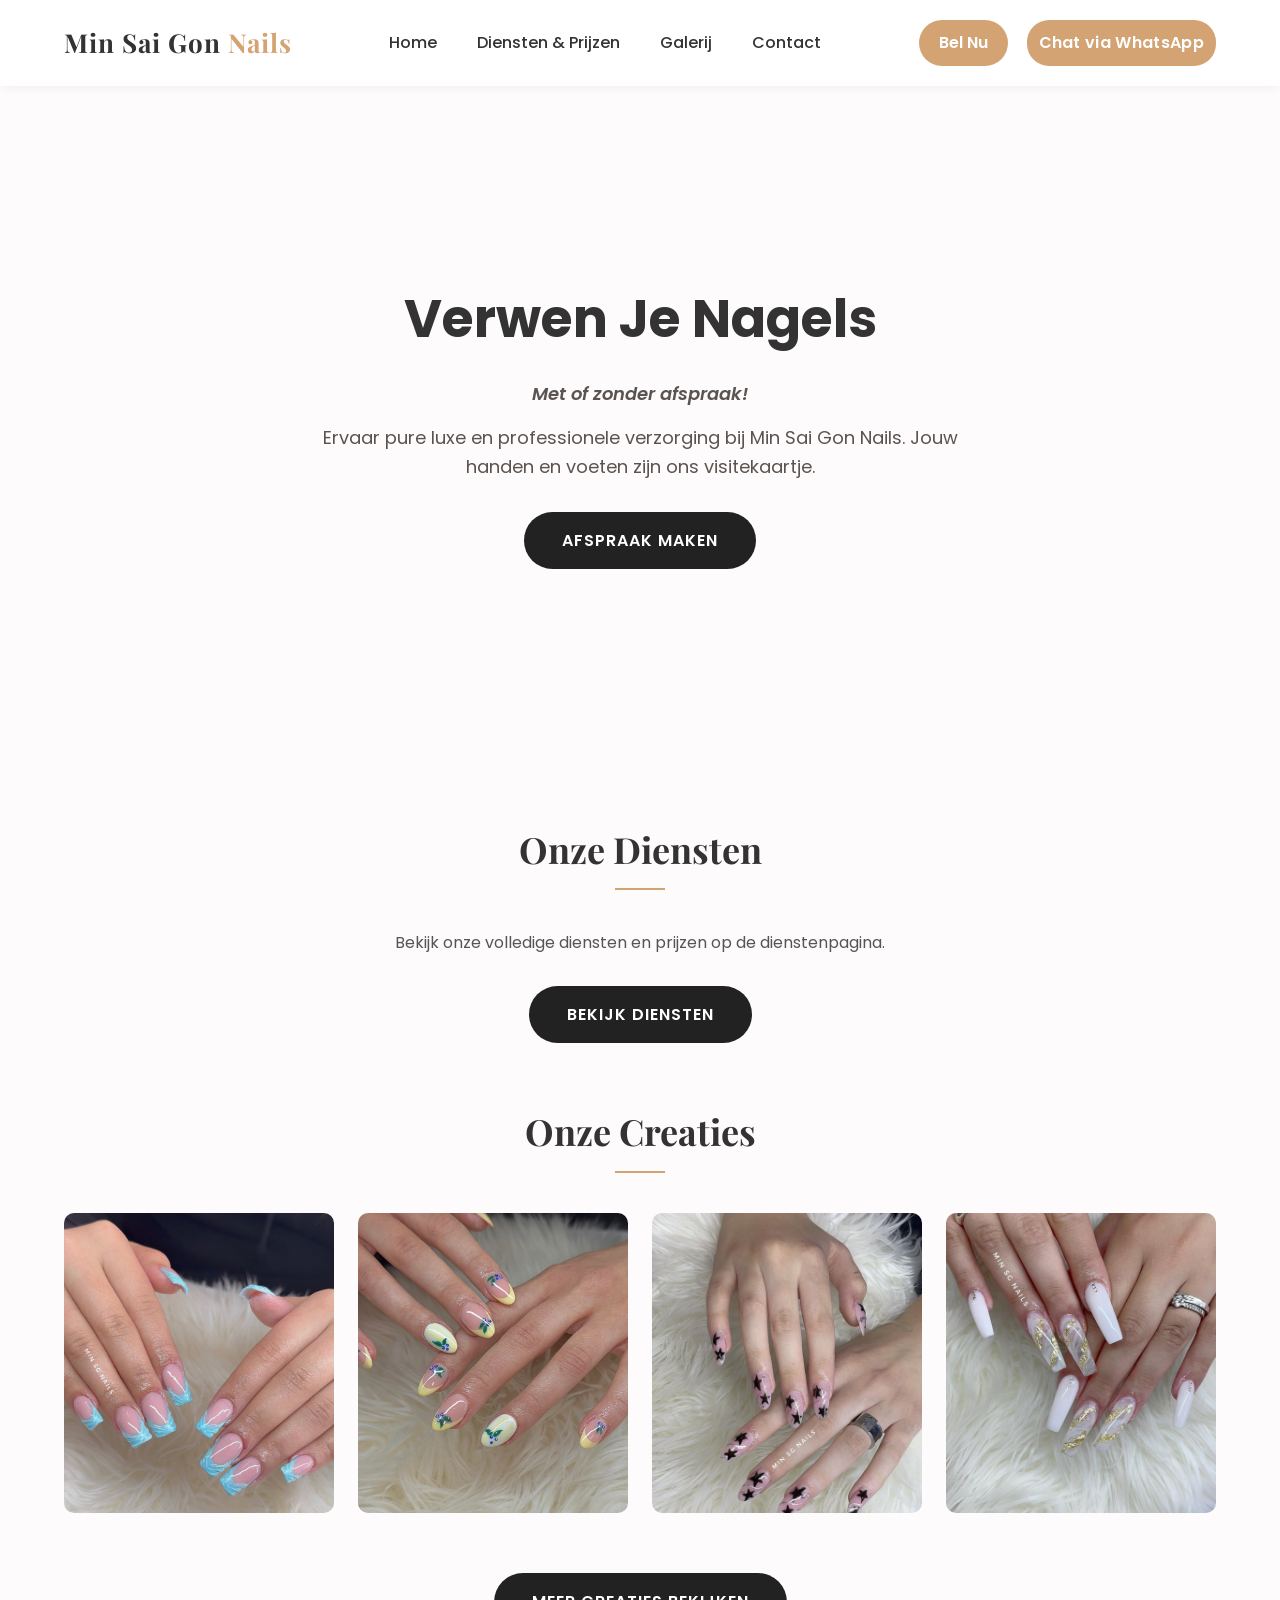
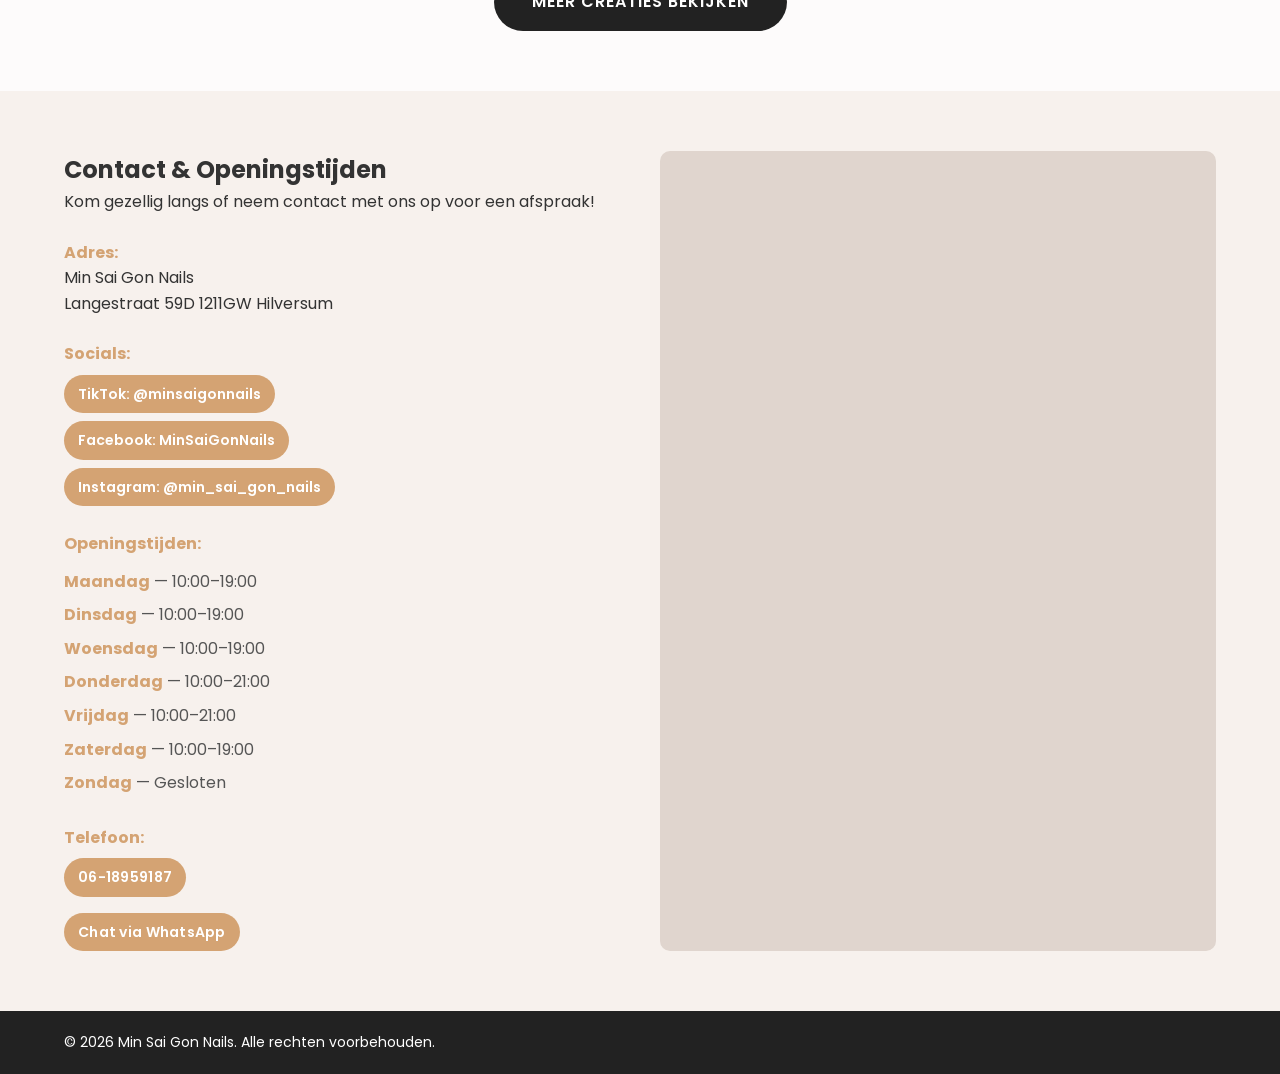
<file: index.html>
<!DOCTYPE html>
<html lang="nl">
<head>
    <meta charset="UTF-8">
    <meta name="viewport" content="width=device-width, initial-scale=1.0">
    <title>Min Sai Gon Nails | Luxe Nagelsalon</title>
    <link rel="stylesheet" href="css/base.css">
    <link rel="stylesheet" href="css/home.css">
    <link href="https://fonts.googleapis.com/css2?family=Playfair+Display:ital,wght@0,400;0,700;1,400&family=Poppins:wght@300;400;600&display=swap" rel="stylesheet">
</head>
<body>

    <header>
        <div class="container navbar">
            <div class="logo">Min Sai Gon <span>Nails</span></div>
            <input type="checkbox" id="nav-toggle" class="nav-toggle">
            <label for="nav-toggle" class="nav-toggle-label"></label>
            <nav>
                <ul>
                    <li><a href="index.html">Home</a></li>
                    <li><a href="diensten.html">Diensten & Prijzen</a></li>
                    <li><a href="galerij.html">Galerij</a></li>
                    <li><a href="contact.html">Contact</a></li>
                </ul>
            </nav>
            <div class="nav-actions">
                <a href="tel:0618959187" class="btn-nav">Bel Nu</a>
                <a class="btn-whatsapp" href="https://wa.me/31618959187?text=Hallo%2C%20ik%20wil%20graag%20een%20afspraak%20maken" target="_blank" rel="noopener">Chat via WhatsApp</a>
            </div>
        </div>
    </header>

    <section id="home" class="hero">
        <div class="hero-content">
            <h1>Verwen Je Nagels</h1>
            <p class="hero-tagline">Met of zonder afspraak!</p>
            <p>Ervaar pure luxe en professionele verzorging bij Min Sai Gon Nails. Jouw handen en voeten zijn ons visitekaartje.</p>
            <a href="contact.html" class="btn-main">Afspraak Maken</a>
        </div>
    </section>

    <section class="services-overview">
        <div class="container">
            <h2 class="section-title">Onze Diensten</h2>
            <p style="text-align:center; max-width:800px; margin:0 auto 30px;">Bekijk onze volledige diensten en prijzen op de dienstenpagina.</p>
            <div style="text-align:center;"><a class="btn-main" href="diensten.html">Bekijk Diensten</a></div>
        </div>
    </section>

    <section id="galerij" class="gallery-overview">
        <div class="container">
            <h2 class="section-title">Onze Creaties</h2>
            <div class="gallery-grid">
                <div class="gallery-item"><img src="Photos/Nail1.jpg" alt="Min Sai Gon Nails Werk 1"></div>
                <div class="gallery-item"><img src="Photos/Nail2.jpg" alt="Min Sai Gon Nails Werk 2"></div>
                <div class="gallery-item"><img src="Photos/Nail3.jpg" alt="Min Sai Gon Nails Werk 3"></div>
                <div class="gallery-item"><img src="Photos/Nail4.jpg" alt="Min Sai Gon Nails Werk 4"></div>
            </div>
            <div style="text-align:center; margin-top:20px;"><a class="btn-main" href="galerij.html">Meer Creaties Bekijken</a></div>
        </div>
    </section>

    <section class="contact-overview contact">
        <div class="container contact-grid">
            <div class="contact-info">
                <h2>Contact & Openingstijden</h2>
                <p>Kom gezellig langs of neem contact met ons op voor een afspraak!</p>
                
                <div class="info-block">
                    <strong>Adres:</strong>
                    <p>Min Sai Gon Nails<br>Langestraat 59D 1211GW Hilversum</p>
                </div>
                <div class="info-block">
                    <strong>Socials:</strong>
                    <p><a href="https://www.tiktok.com/@minsaigonnails" target="_blank" rel="noopener">TikTok: @minsaigonnails</a></p>
                    <p><a href="https://www.facebook.com/profile.php?id=100076253371990" target="_blank" rel="noopener">Facebook: MinSaiGonNails</a></p>
                    <p><a href="https://www.instagram.com/min_sai_gon_nails/" target="_blank" rel="noopener">Instagram: @min_sai_gon_nails</a></p>
                </div>
                <div class="info-block">
                    <strong>Openingstijden:</strong>
                    <ul class="opening-hours">
                        <li><strong>Maandag</strong> — 10:00–19:00</li>
                        <li><strong>Dinsdag</strong> — 10:00–19:00</li>
                        <li><strong>Woensdag</strong> — 10:00–19:00</li>
                        <li><strong>Donderdag</strong> — 10:00–21:00</li>
                        <li><strong>Vrijdag</strong> — 10:00–21:00</li>
                        <li><strong>Zaterdag</strong> — 10:00–19:00</li>
                        <li><strong>Zondag</strong> — Gesloten</li>
                    </ul>
                </div>

                <div class="info-block">
                    <strong>Telefoon:</strong>
                    <p><a href="tel:0618959187" class="btn-phone">06-18959187</a></p>
                    <p style="margin-top:8px;"><a class="btn-whatsapp" href="https://wa.me/31618959187?text=Hallo%2C%20ik%20wil%20graag%20een%20afspraak%20maken" target="_blank" rel="noopener">Chat via WhatsApp</a></p>
                </div>
            </div>
            
            <div class="contact-map">
                <div class="map-placeholder">
                    <iframe 
                        src="https://www.google.com/maps/embed?pb=!1m18!1m12!1m3!1d2444.167719517229!2d5.1746346!3d52.2221706!2m3!1f0!2f0!3f0!3m2!1i1024!2i768!4f13.1!3m3!1m2!1s0x47c66b6760a1e95b%3A0xe0350ad8be2d5200!2sMin%20sai%20gon%20nails!5e0!3m2!1snl!2snl!4v1781090174913!5m2!1snl!2snl"
                        width="100%" 
                        height="450" 
                        style="border:0;" 
                        allowfullscreen="" 
                        loading="lazy" 
                        referrerpolicy="no-referrer-when-downgrade">
                    </iframe>
                </div>                
            </div>
        </div>
    </section>

    <footer>
        <div class="container footer-grid" style="display:flex;justify-content:space-between;align-items:center;gap:12px;flex-wrap:wrap;">
            <p style="margin:0">&copy; 2026 Min Sai Gon Nails. Alle rechten voorbehouden.</p>
           
        </div>
    </footer>

</body>
</html>
</file>
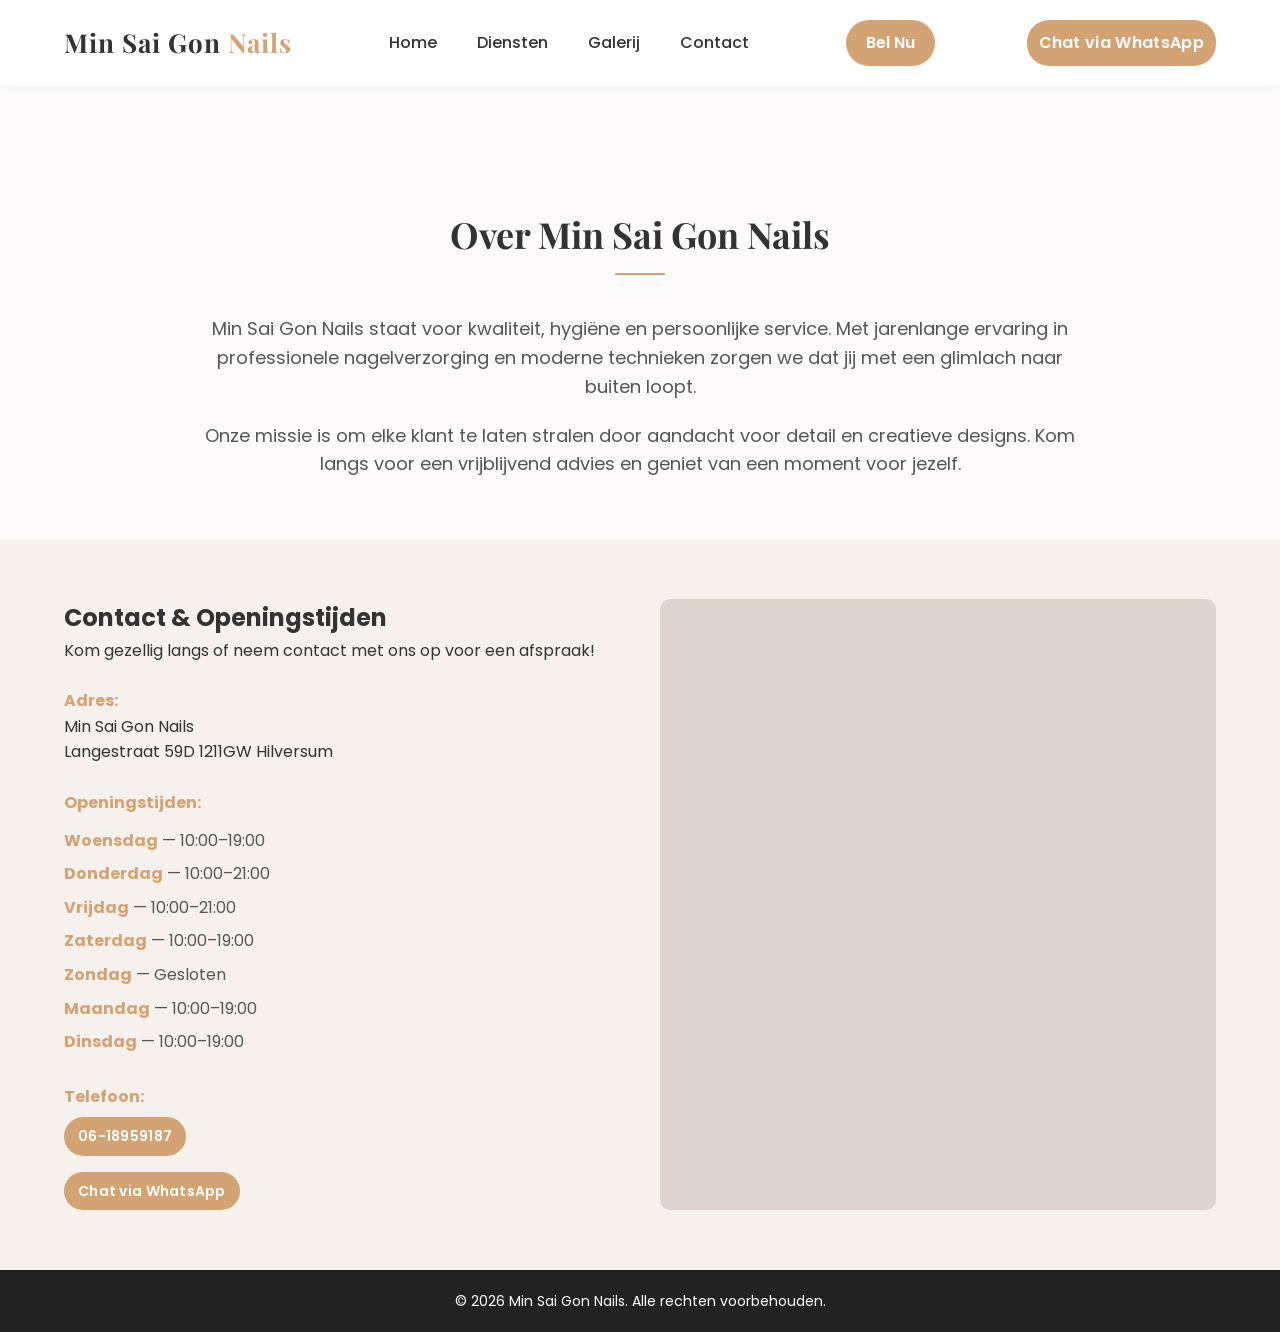
<file: about.html>
<!DOCTYPE html>
<html lang="nl">
<head>
    <meta charset="UTF-8">
    <meta name="viewport" content="width=device-width, initial-scale=1.0">
    <title>Over - Min Sai Gon Nails</title>
    <link rel="stylesheet" href="css/base.css">
    <link rel="stylesheet" href="css/about.css">
    <link href="https://fonts.googleapis.com/css2?family=Playfair+Display:ital,wght@0,400;0,700;1,400&family=Poppins:wght@300;400;600&display=swap" rel="stylesheet">
</head>
<body>

    <header>
        <div class="container navbar">
            <div class="logo">Min Sai Gon <span>Nails</span></div>
            <nav>
                <ul>
                    <li><a href="index.html">Home</a></li>
                    <li><a href="services.html">Diensten</a></li>
                    <li><a href="gallery.html">Galerij</a></li>
                    <li><a href="contact.html">Contact</a></li>
                </ul>
            </nav>
            <a href="tel:0618959187" class="btn-nav">Bel Nu</a>
            <a class="btn-whatsapp" href="https://wa.me/31618959187?text=Hallo%2C%20ik%20wil%20graag%20een%20afspraak%20maken" target="_blank" rel="noopener">Chat via WhatsApp</a>
        </div>
    </header>

    <main>
        <section class="container" style="padding:60px 0;">
            <h2 class="section-title">Over Min Sai Gon Nails</h2>
            <div style="max-width:900px; margin:0 auto; text-align:center; color:#555;">
                <p>Min Sai Gon Nails staat voor kwaliteit, hygiëne en persoonlijke service. Met jarenlange ervaring in professionele nagelverzorging en moderne technieken zorgen we dat jij met een glimlach naar buiten loopt.</p>
                <p style="margin-top:20px">Onze missie is om elke klant te laten stralen door aandacht voor detail en creatieve designs. Kom langs voor een vrijblijvend advies en geniet van een moment voor jezelf.</p>
            </div>
        </section>
    </main>

    <section class="contact">
        <div class="container contact-grid">
            <div class="contact-info">
                <h2>Contact & Openingstijden</h2>
                <p>Kom gezellig langs of neem contact met ons op voor een afspraak!</p>
                <div class="info-block">
                    <strong>Adres:</strong>
                    <p>Min Sai Gon Nails<br>Langestraat 59D 1211GW Hilversum</p>
                </div>
                <div class="info-block">
                    <strong>Openingstijden:</strong>
                    <ul class="opening-hours">
                        <li><strong>Woensdag</strong> — 10:00–19:00</li>
                        <li><strong>Donderdag</strong> — 10:00–21:00</li>
                        <li><strong>Vrijdag</strong> — 10:00–21:00</li>
                        <li><strong>Zaterdag</strong> — 10:00–19:00</li>
                        <li><strong>Zondag</strong> — Gesloten</li>
                        <li><strong>Maandag</strong> — 10:00–19:00</li>
                        <li><strong>Dinsdag</strong> — 10:00–19:00</li>
                    </ul>
                </div>
                <div class="info-block">
                    <strong>Telefoon:</strong>
                    <p><a href="tel:0618959187" class="btn-phone">06-18959187</a></p>
                    <p style="margin-top:8px;"><a class="btn-whatsapp" href="https://wa.me/31618959187?text=Hallo%2C%20ik%20wil%20graag%20een%20afspraak%20maken" target="_blank" rel="noopener">Chat via WhatsApp</a></p>
                </div>
            </div>
            <div class="contact-map">
                <div class="map-placeholder">
                    <iframe 
                        src="https://www.google.com/maps/embed?pb=!1m18!1m12!1m3!1d2444.167719517229!2d5.1746346!3d52.2221706!2m3!1f0!2f0!3f0!3m2!1i1024!2i768!4f13.1!3m3!1m2!1s0x47c66b6760a1e95b%3A0xe0350ad8be2d5200!2sMin%20sai%20gon%20nails!5e0!3m2!1snl!2snl!4v1781090174913!5m2!1snl!2snl"
                        width="100%" 
                        height="450" 
                        style="border:0;" 
                        allowfullscreen="" 
                        loading="lazy" 
                        referrerpolicy="no-referrer-when-downgrade">
                    </iframe>
                </div>
            </div>
        </div>
    </section>

    <footer>
        <p>&copy; 2026 Min Sai Gon Nails. Alle rechten voorbehouden.</p>
    </footer>

</body>
</html>
</file>
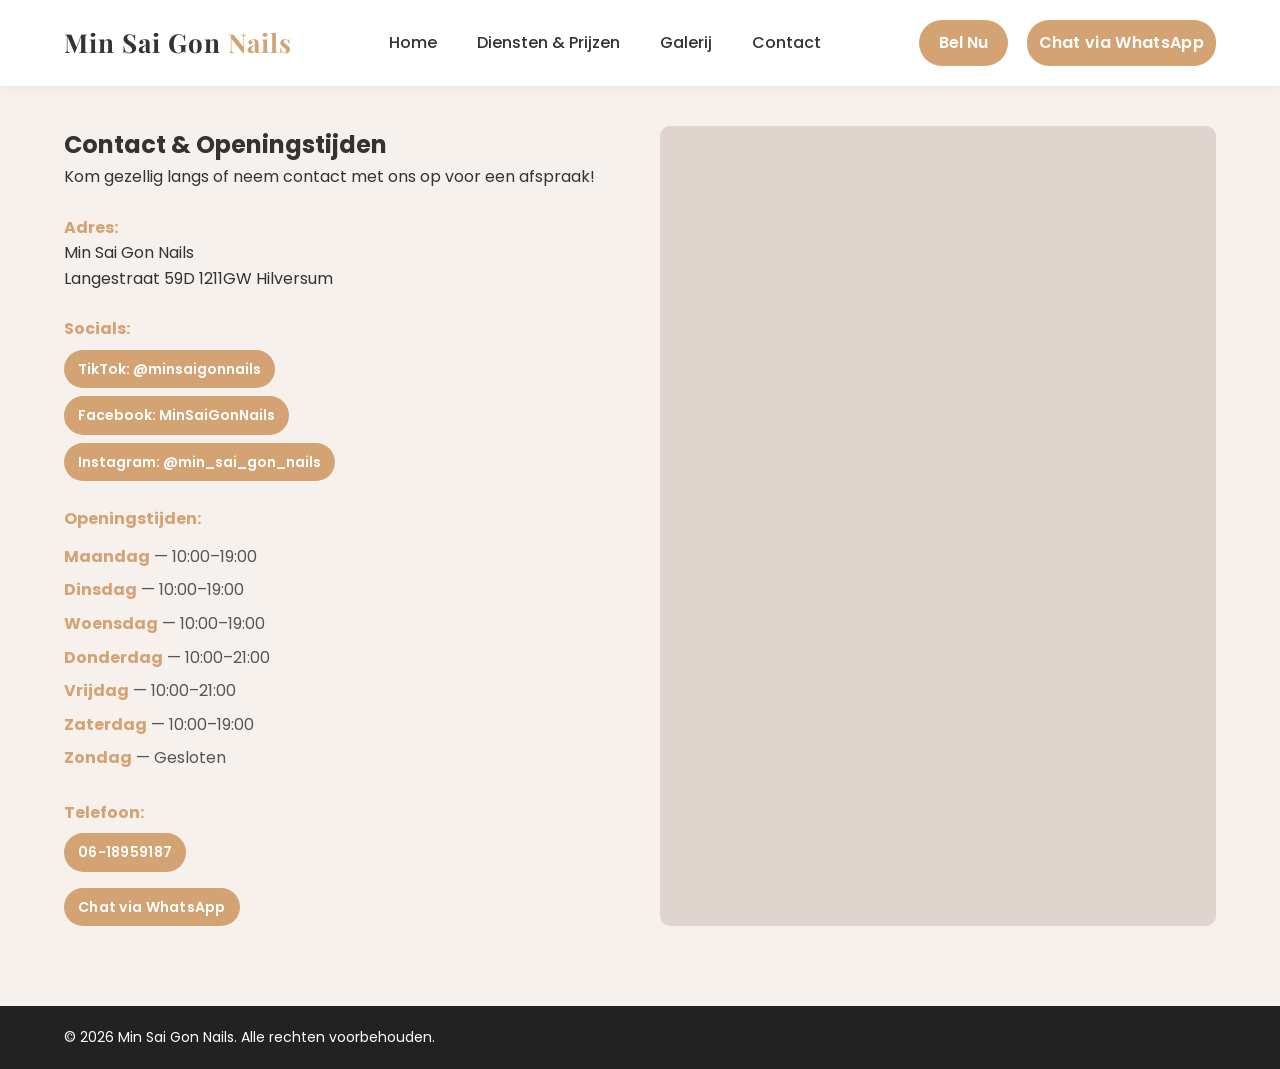
<file: contact.html>
<!DOCTYPE html>
<html lang="nl">

<head>
    <meta charset="UTF-8">
    <meta name="viewport" content="width=device-width, initial-scale=1.0">
    <title>Contact - Min Sai Gon Nails</title>
    <link rel="stylesheet" href="css/base.css">
    <link rel="stylesheet" href="css/contact.css">
    <link
        href="https://fonts.googleapis.com/css2?family=Playfair+Display:ital,wght@0,400;0,700;1,400&family=Poppins:wght@300;400;600&display=swap"
        rel="stylesheet">
</head>

<body>

    <header>
        <div class="container navbar">
            <div class="logo">Min Sai Gon <span>Nails</span></div>
            <input type="checkbox" id="nav-toggle" class="nav-toggle">
            <label for="nav-toggle" class="nav-toggle-label"></label>
            <nav>
                <ul>
                    <li><a href="index.html">Home</a></li>
                    <li><a href="diensten.html">Diensten & Prijzen</a></li>
                    <li><a href="galerij.html">Galerij</a></li>
                    <li><a href="contact.html">Contact</a></li>
                </ul>
            </nav>
            <div class="nav-actions">
                <a href="tel:0618959187" class="btn-nav">Bel Nu</a>
                <a class="btn-whatsapp"
                    href="https://wa.me/31618959187?text=Hallo%2C%20ik%20wil%20graag%20een%20afspraak%20maken"
                    target="_blank" rel="noopener">Chat via WhatsApp</a>
            </div>
        </div>
    </header>

    <main>
        <section class="contact">
            <div class="container contact-grid">
                <div class="contact-info">
                    <h2>Contact & Openingstijden</h2>
                    <p>Kom gezellig langs of neem contact met ons op voor een afspraak!</p>
                    <div class="info-block">
                        <strong>Adres:</strong>
                        <p>Min Sai Gon Nails<br>Langestraat 59D 1211GW Hilversum</p>
                    </div>
                    <div class="info-block">
                        <strong>Socials:</strong>
                        <p><a href="https://www.tiktok.com/@minsaigonnails" target="_blank" rel="noopener">TikTok:
                                @minsaigonnails</a></p>
                        <p><a href="https://www.facebook.com/profile.php?id=100076253371990" target="_blank"
                                rel="noopener">Facebook: MinSaiGonNails</a></p>
                        <p><a href="https://www.instagram.com/min_sai_gon_nails/" target="_blank"
                                rel="noopener">Instagram: @min_sai_gon_nails</a></p>
                    </div>
                    <div class="info-block">
                        <strong>Openingstijden:</strong>
                        <ul class="opening-hours">
                            <li><strong>Maandag</strong> — 10:00–19:00</li>
                            <li><strong>Dinsdag</strong> — 10:00–19:00</li>
                            <li><strong>Woensdag</strong> — 10:00–19:00</li>
                            <li><strong>Donderdag</strong> — 10:00–21:00</li>
                            <li><strong>Vrijdag</strong> — 10:00–21:00</li>
                            <li><strong>Zaterdag</strong> — 10:00–19:00</li>
                            <li><strong>Zondag</strong> — Gesloten</li>
                        </ul>
                    </div>
                    <div class="info-block">
                        <strong>Telefoon:</strong>
                        <p><a href="tel:0618959187" class="btn-phone">06-18959187</a></p>
                        <p style="margin-top:8px;"><a class="btn-whatsapp"
                                href="https://wa.me/31618959187?text=Hallo%2C%20ik%20wil%20graag%20een%20afspraak%20maken"
                                target="_blank" rel="noopener">Chat via WhatsApp</a></p>
                    </div>
                </div>
                <div class="contact-map">
                    <div class="map-placeholder">
                        <iframe
                            src="https://www.google.com/maps/embed?pb=!1m18!1m12!1m3!1d2444.167719517229!2d5.1746346!3d52.2221706!2m3!1f0!2f0!3f0!3m2!1i1024!2i768!4f13.1!3m3!1m2!1s0x47c66b6760a1e95b%3A0xe0350ad8be2d5200!2sMin%20sai%20gon%20nails!5e0!3m2!1snl!2snl!4v1781090174913!5m2!1snl!2snl"
                            width="100%" height="450" style="border:0;" allowfullscreen="" loading="lazy"
                            referrerpolicy="no-referrer-when-downgrade">
                        </iframe>
                    </div>
                </div>
            </div>
        </section>
    </main>

    <footer>
        <div class="container footer-grid"
            style="display:flex;justify-content:space-between;align-items:center;gap:12px;flex-wrap:wrap;">
            <p style="margin:0">&copy; 2026 Min Sai Gon Nails. Alle rechten voorbehouden.</p>

        </div>
    </footer>

</body>

</html>
</file>
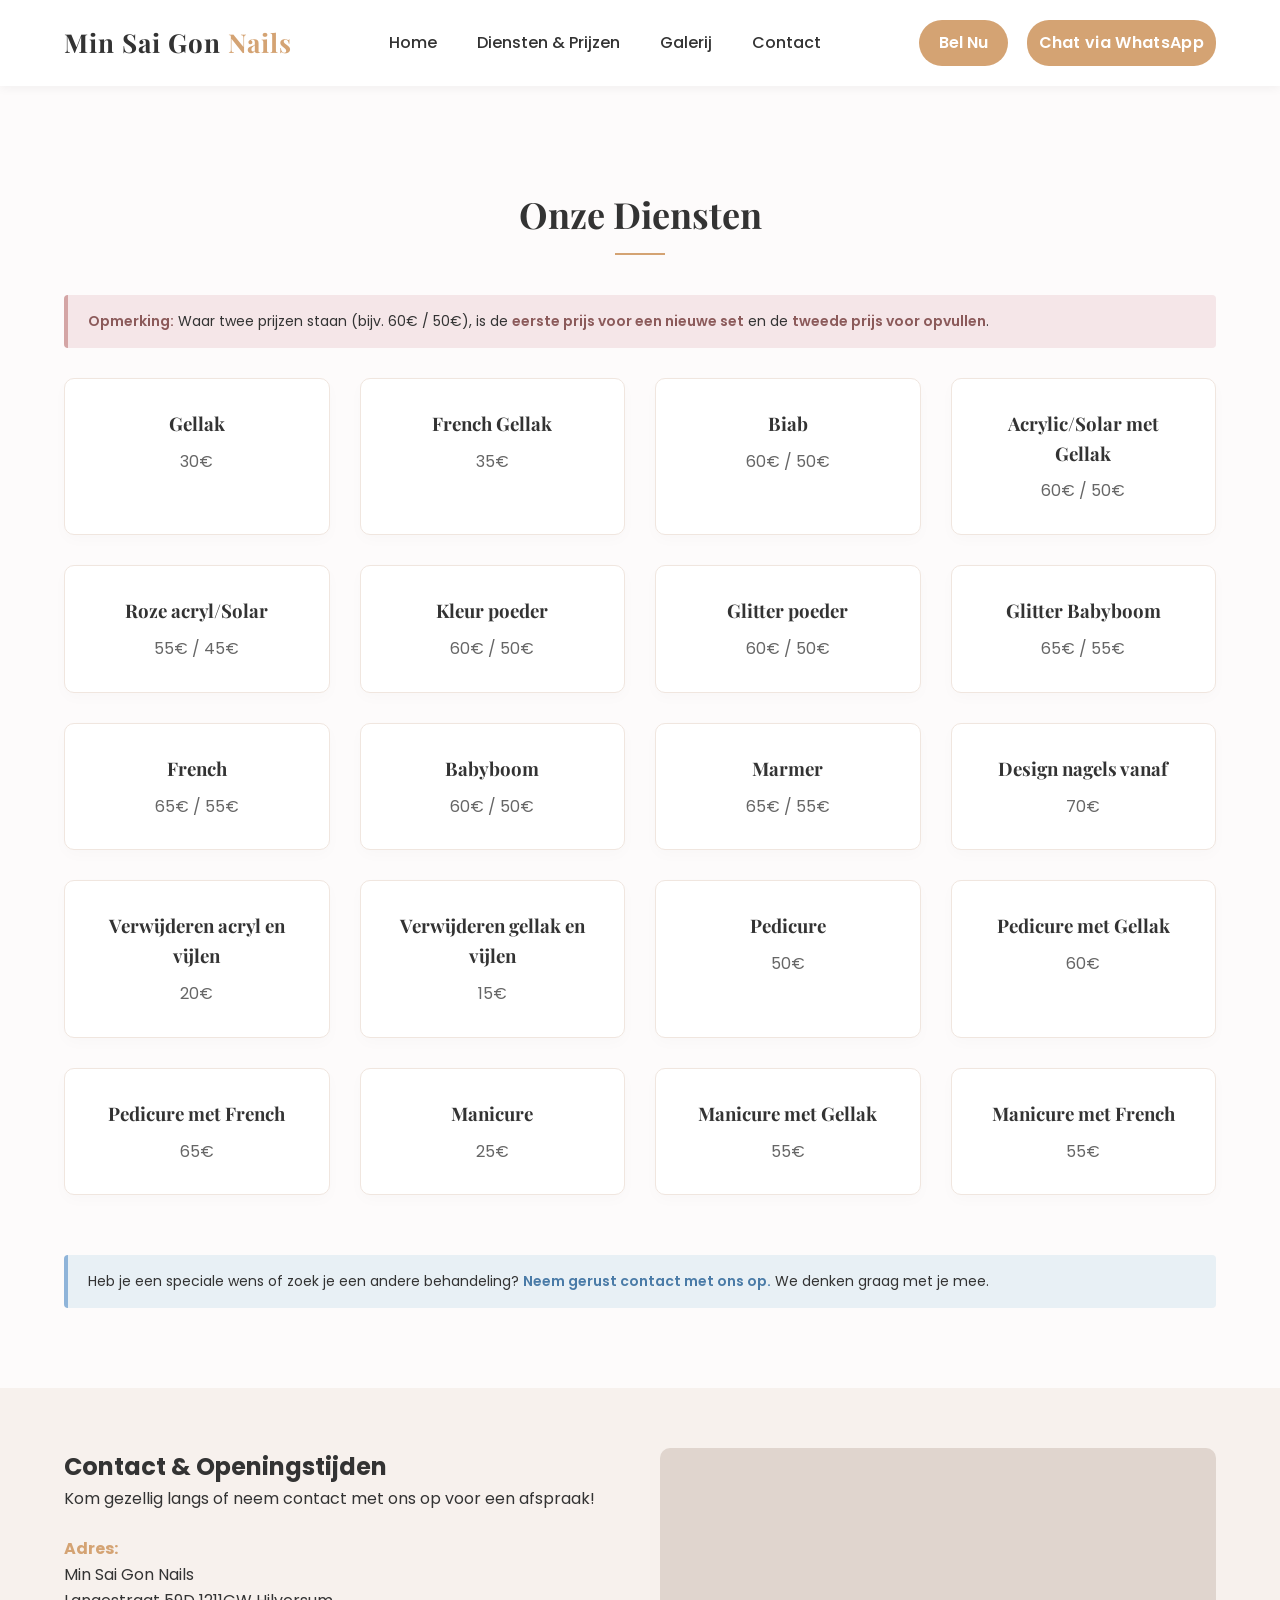
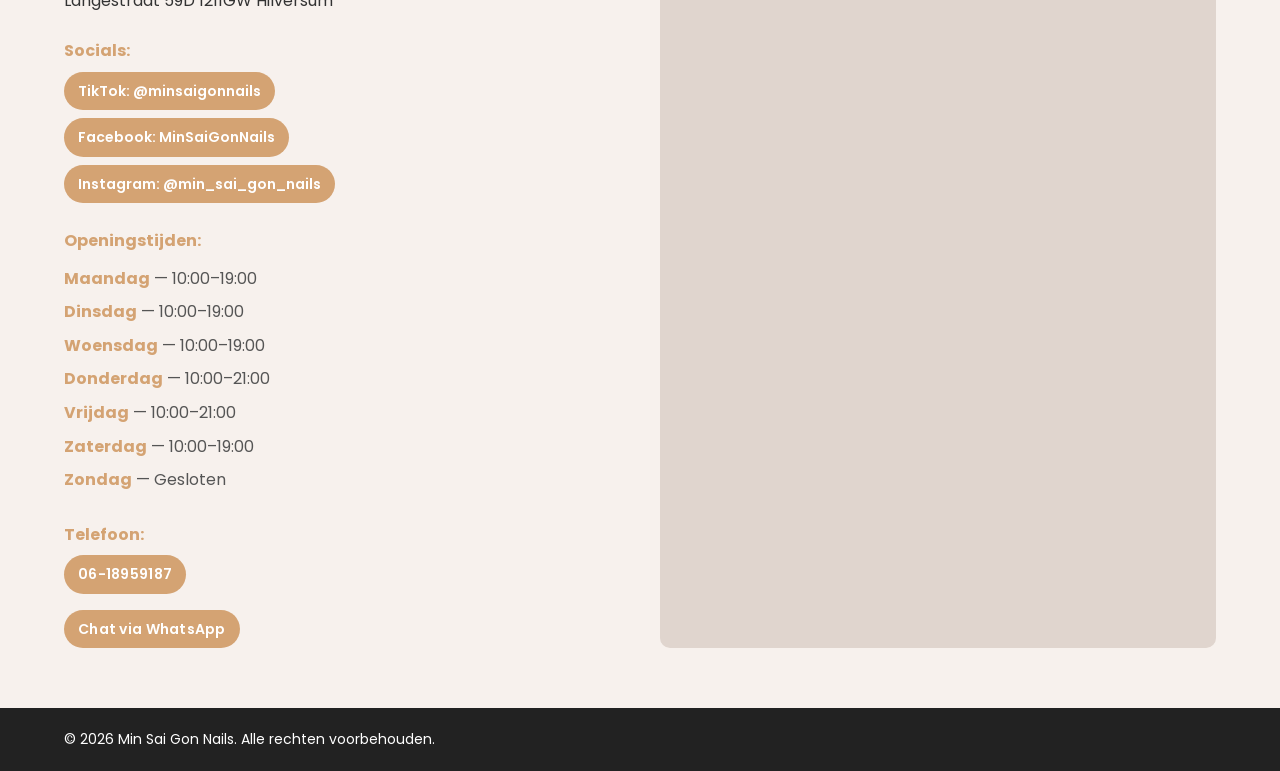
<file: diensten.html>
<!DOCTYPE html>
<html lang="nl">

<head>
    <meta charset="UTF-8">
    <meta name="viewport" content="width=device-width, initial-scale=1.0">
    <title>Diensten - Min Sai Gon Nails</title>
    <link rel="stylesheet" href="css/base.css">
    <link rel="stylesheet" href="css/diensten.css">
    <link
        href="https://fonts.googleapis.com/css2?family=Playfair+Display:ital,wght@0,400;0,700;1,400&family=Poppins:wght@300;400;600&display=swap"
        rel="stylesheet">
</head>

<body>

    <header>
        <div class="container navbar">
            <div class="logo">Min Sai Gon <span>Nails</span></div>
            <input type="checkbox" id="nav-toggle" class="nav-toggle">
            <label for="nav-toggle" class="nav-toggle-label"></label>
            <nav>
                <ul>
                    <li><a href="index.html">Home</a></li>
                    <li><a href="diensten.html">Diensten & Prijzen</a></li>
                    <li><a href="galerij.html">Galerij</a></li>

                    <li><a href="contact.html">Contact</a></li>
                </ul>
            </nav>
            <div class="nav-actions">
                <a href="tel:0618959187" class="btn-nav">Bel Nu</a>
                <a class="btn-whatsapp"
                    href="https://wa.me/31618959187?text=Hallo%2C%20ik%20wil%20graag%20een%20afspraak%20maken"
                    target="_blank" rel="noopener">Chat via WhatsApp</a>
            </div>
        </div>
    </header>

    <main>
        <section class="services">
            <div class="container">
                <h2 class="section-title">Onze Diensten</h2>
                <div class="price-info">
                    <p><strong>Opmerking:</strong> Waar twee prijzen staan (bijv. 60€ / 50€), is de <strong>eerste prijs voor een nieuwe set</strong> en de <strong>tweede prijs voor opvullen</strong>.</p>
                </div>
                <div class="services-grid">
                    <div class="service-card">
                        <h3>Gellak</h3>
                        <p class="service-price">30€</p>
                    </div>
                    <div class="service-card">
                        <h3>French Gellak</h3>
                        <p class="service-price">35€</p>
                    </div>
                    <div class="service-card">
                        <h3>Biab</h3>
                        <p class="service-price">60€ / 50€</p>
                    </div>
                    <div class="service-card">
                        <h3>Acrylic/Solar met Gellak</h3>
                        <p class="service-price">60€ / 50€</p>
                    </div>
                    <div class="service-card">
                        <h3>Roze acryl/Solar</h3>
                        <p class="service-price">55€ / 45€</p>
                    </div>
                    <div class="service-card">
                        <h3>Kleur poeder</h3>
                        <p class="service-price">60€ / 50€</p>
                    </div>
                    <div class="service-card">
                        <h3>Glitter poeder</h3>
                        <p class="service-price">60€ / 50€</p>
                    </div>
                    <div class="service-card">
                        <h3>Glitter Babyboom</h3>
                        <p class="service-price">65€ / 55€</p>
                    </div>
                    <div class="service-card">
                        <h3>French</h3>
                        <p class="service-price">65€ / 55€</p>
                    </div>
                    <div class="service-card">
                        <h3>Babyboom</h3>
                        <p class="service-price">60€ / 50€</p>
                    </div>
                    <div class="service-card">
                        <h3>Marmer</h3>
                        <p class="service-price">65€ / 55€</p>
                    </div>
                    <div class="service-card">
                        <h3>Design nagels vanaf</h3>
                        <p class="service-price">70€</p>
                    </div>
                    <div class="service-card">
                        <h3>Verwijderen acryl en vijlen</h3>
                        <p class="service-price">20€</p>
                    </div>
                    <div class="service-card">
                        <h3>Verwijderen gellak en vijlen</h3>
                        <p class="service-price">15€</p>
                    </div>
                    <div class="service-card">
                        <h3>Pedicure</h3>
                        <p class="service-price">50€</p>
                    </div>
                    <div class="service-card">
                        <h3>Pedicure met Gellak</h3>
                        <p class="service-price">60€</p>
                    </div>
                    <div class="service-card">
                        <h3>Pedicure met French</h3>
                        <p class="service-price">65€</p>
                    </div>
                    <div class="service-card">
                        <h3>Manicure</h3>
                        <p class="service-price">25€</p>
                    </div>
                    <div class="service-card">
                        <h3>Manicure met Gellak</h3>
                        <p class="service-price">55€</p>
                    </div>
                    <div class="service-card">
                        <h3>Manicure met French</h3>
                        <p class="service-price">55€</p>
                    </div>
                </div>
                <div class="other-services-info">
                    <p>Heb je een speciale wens of zoek je een andere behandeling? <a href="contact.html"><strong>Neem gerust contact met ons op.</strong></a> We denken graag met je mee.</p>
                </div>
            </div>
        </section>
    </main>

    <section class="contact">
        <div class="container contact-grid">
            <div class="contact-info">
                <h2>Contact & Openingstijden</h2>
                <p>Kom gezellig langs of neem contact met ons op voor een afspraak!</p>
                <div class="info-block">
                    <strong>Adres:</strong>
                    <p>Min Sai Gon Nails<br>Langestraat 59D 1211GW Hilversum</p>
                </div>
                <div class="info-block">
                    <strong>Socials:</strong>
                    <p><a href="https://www.tiktok.com/@minsaigonnails" target="_blank" rel="noopener">TikTok:
                            @minsaigonnails</a></p>
                    <p><a href="https://www.facebook.com/profile.php?id=100076253371990" target="_blank"
                            rel="noopener">Facebook: MinSaiGonNails</a></p>
                    <p><a href="https://www.instagram.com/min_sai_gon_nails/" target="_blank" rel="noopener">Instagram:
                            @min_sai_gon_nails</a></p>
                </div>
                <div class="info-block">
                    <strong>Openingstijden:</strong>
                    <ul class="opening-hours">
                        <li><strong>Maandag</strong> — 10:00–19:00</li>
                        <li><strong>Dinsdag</strong> — 10:00–19:00</li>
                        <li><strong>Woensdag</strong> — 10:00–19:00</li>
                        <li><strong>Donderdag</strong> — 10:00–21:00</li>
                        <li><strong>Vrijdag</strong> — 10:00–21:00</li>
                        <li><strong>Zaterdag</strong> — 10:00–19:00</li>
                        <li><strong>Zondag</strong> — Gesloten</li>
                    </ul>
                </div>
                <div class="info-block">
                    <strong>Telefoon:</strong>
                    <p><a href="tel:0618959187" class="btn-phone">06-18959187</a></p>
                    <p style="margin-top:8px;"><a class="btn-whatsapp"
                            href="https://wa.me/31618959187?text=Hallo%2C%20ik%20wil%20graag%20een%20afspraak%20maken"
                            target="_blank" rel="noopener">Chat via WhatsApp</a></p>
                </div>
            </div>
            <div class="contact-map">
                <div class="map-placeholder">
                    <iframe
                        src="https://www.google.com/maps/embed?pb=!1m18!1m12!1m3!1d2444.167719517229!2d5.1746346!3d52.2221706!2m3!1f0!2f0!3f0!3m2!1i1024!2i768!4f13.1!3m3!1m2!1s0x47c66b6760a1e95b%3A0xe0350ad8be2d5200!2sMin%20sai%20gon%20nails!5e0!3m2!1snl!2snl!4v1781090174913!5m2!1snl!2snl"
                        width="100%" height="450" style="border:0;" allowfullscreen="" loading="lazy"
                        referrerpolicy="no-referrer-when-downgrade">
                    </iframe>
                </div>
            </div>
        </div>
    </section>

    <footer>
        <div class="container footer-grid"
            style="display:flex;justify-content:space-between;align-items:center;gap:12px;flex-wrap:wrap;">
            <p style="margin:0">&copy; 2026 Min Sai Gon Nails. Alle rechten voorbehouden.</p>

        </div>
    </footer>

</body>

</html>
</file>
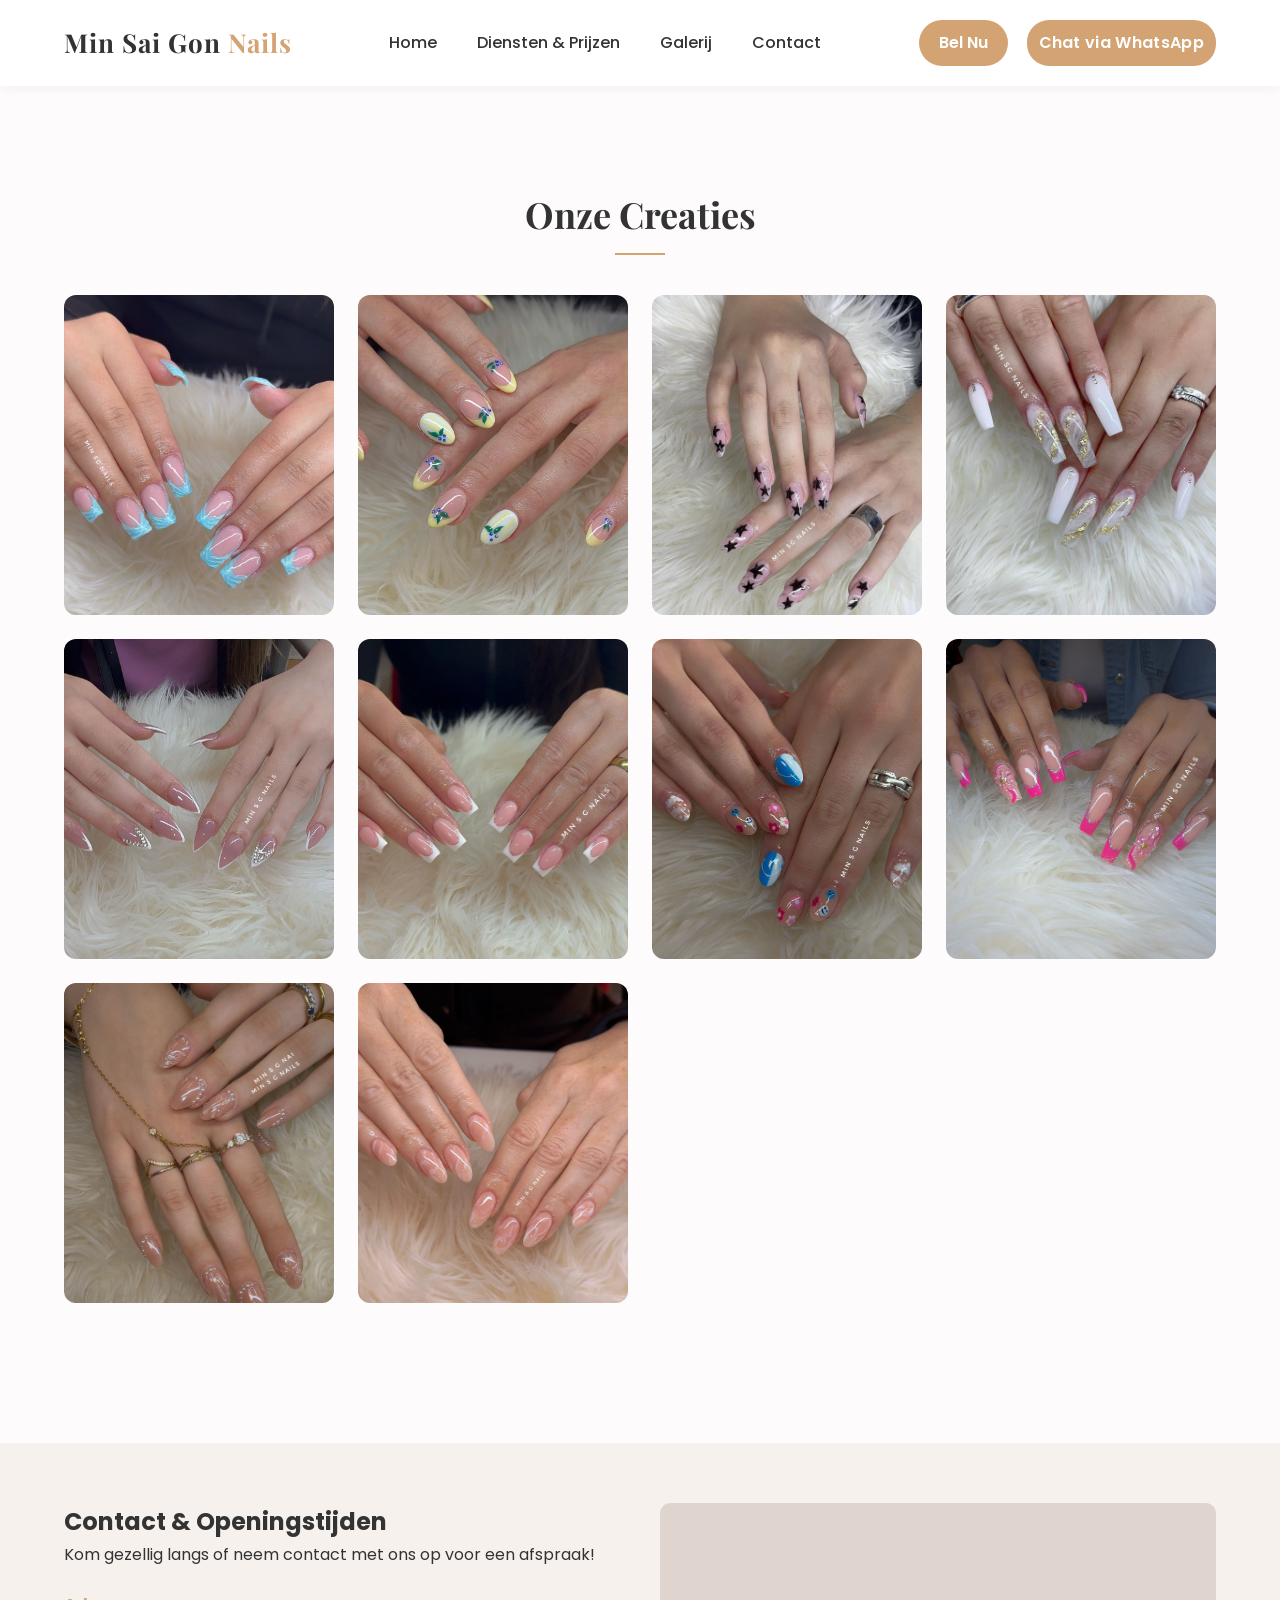
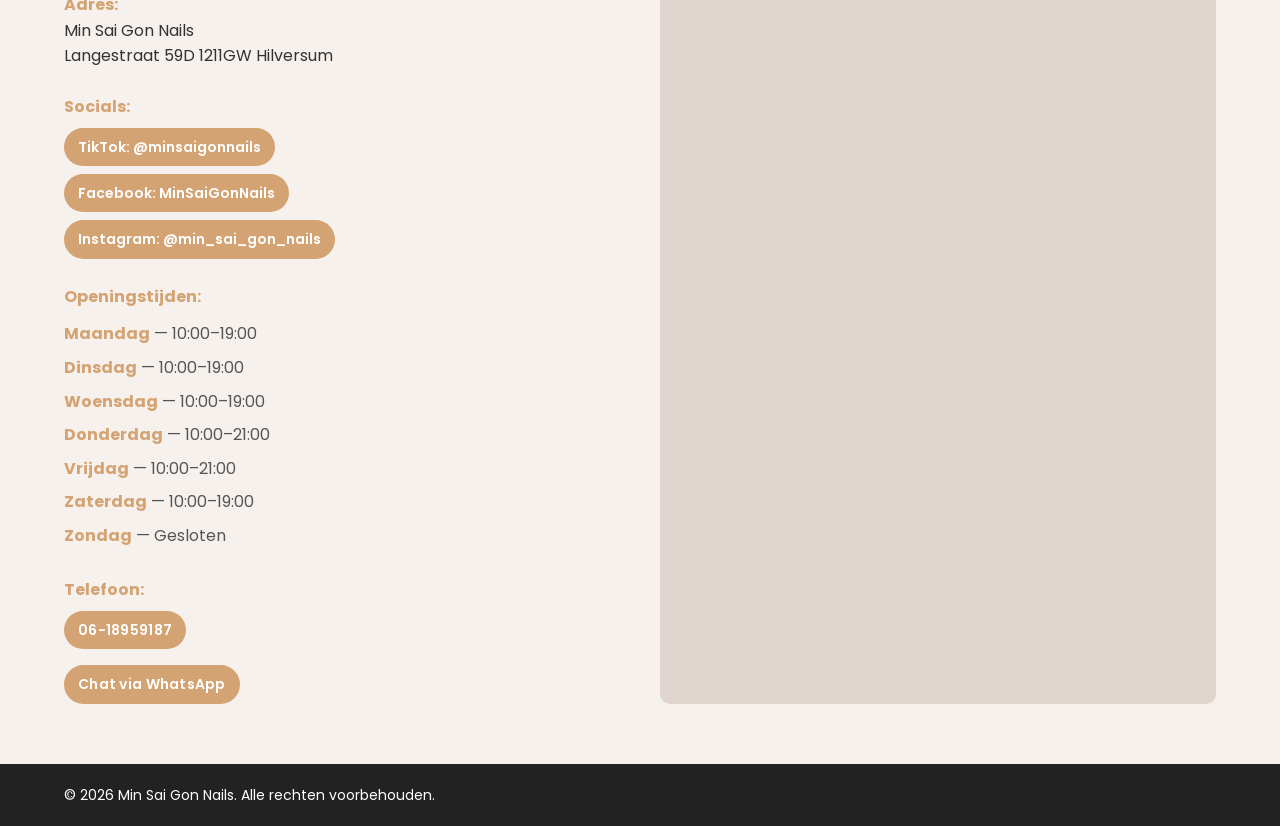
<file: galerij.html>
<!DOCTYPE html>
<html lang="nl">

<head>
    <meta charset="UTF-8">
    <meta name="viewport" content="width=device-width, initial-scale=1.0">
    <title>Galerij - Min Sai Gon Nails</title>
    <link rel="stylesheet" href="css/base.css">
    <link rel="stylesheet" href="css/galerij.css">
    <link
        href="https://fonts.googleapis.com/css2?family=Playfair+Display:ital,wght@0,400;0,700;1,400&family=Poppins:wght@300;400;600&display=swap"
        rel="stylesheet">
</head>

<body>

    <header>
        <div class="container navbar">
            <div class="logo">Min Sai Gon <span>Nails</span></div>
            <input type="checkbox" id="nav-toggle" class="nav-toggle">
            <label for="nav-toggle" class="nav-toggle-label"></label>
            <nav>
                <ul>
                    <li><a href="index.html">Home</a></li>
                    <li><a href="diensten.html">Diensten & Prijzen</a></li>
                    <li><a href="galerij.html">Galerij</a></li>
                    <li><a href="contact.html">Contact</a></li>
                </ul>
            </nav>
            <div class="nav-actions">
                <a href="tel:0618959187" class="btn-nav">Bel Nu</a>
                <a class="btn-whatsapp"
                    href="https://wa.me/31618959187?text=Hallo%2C%20ik%20wil%20graag%20een%20afspraak%20maken"
                    target="_blank" rel="noopener">Chat via WhatsApp</a>
            </div>
        </div>
    </header>

    <main>
        <section class="gallery">
            <div class="container">
                <h2 class="section-title">Onze Creaties</h2>
                <div class="gallery-grid">
                    <div class="gallery-item"><img src="Photos/Nail1.jpg" alt="Werk 1"></div>
                    <div class="gallery-item"><img src="Photos/Nail2.jpg" alt="Werk 2"></div>
                    <div class="gallery-item"><img src="Photos/Nail3.jpg" alt="Werk 3"></div>
                    <div class="gallery-item"><img src="Photos/Nail4.jpg" alt="Werk 4"></div>
                    <div class="gallery-item"><img src="Photos/Nail5.jpeg" alt="Werk 5"></div>
                    <div class="gallery-item"><img src="Photos/Nail6.jpeg" alt="Werk 6"></div>
                    <div class="gallery-item"><img src="Photos/Nail7.jpeg" alt="Werk 7"></div>
                    <div class="gallery-item"><img src="Photos/Nail8.jpeg" alt="Werk 8"></div>
                    <div class="gallery-item"><img src="Photos/Nail9.jpeg" alt="Werk 9"></div>
                    <div class="gallery-item"><img src="Photos/Nail10.jpeg" alt="Werk 10"></div>
                </div>
            </div>
        </section>
    </main>

    <section class="contact">
        <div class="container contact-grid">
            <div class="contact-info">
                <h2>Contact & Openingstijden</h2>
                <p>Kom gezellig langs of neem contact met ons op voor een afspraak!</p>
                <div class="info-block">
                    <strong>Adres:</strong>
                    <p>Min Sai Gon Nails<br>Langestraat 59D 1211GW Hilversum</p>
                </div>
                <div class="info-block">
                    <strong>Socials:</strong>
                    <p><a href="https://www.tiktok.com/@minsaigonnails" target="_blank" rel="noopener">TikTok:
                            @minsaigonnails</a></p>
                    <p><a href="https://www.facebook.com/profile.php?id=100076253371990" target="_blank"
                            rel="noopener">Facebook: MinSaiGonNails</a></p>
                    <p><a href="https://www.instagram.com/min_sai_gon_nails/" target="_blank" rel="noopener">Instagram:
                            @min_sai_gon_nails</a></p>
                </div>
                <div class="info-block">
                    <strong>Openingstijden:</strong>
                    <ul class="opening-hours">
                        <li><strong>Maandag</strong> — 10:00–19:00</li>
                        <li><strong>Dinsdag</strong> — 10:00–19:00</li>
                        <li><strong>Woensdag</strong> — 10:00–19:00</li>
                        <li><strong>Donderdag</strong> — 10:00–21:00</li>
                        <li><strong>Vrijdag</strong> — 10:00–21:00</li>
                        <li><strong>Zaterdag</strong> — 10:00–19:00</li>
                        <li><strong>Zondag</strong> — Gesloten</li>
                    </ul>
                </div>
                <div class="info-block">
                    <strong>Telefoon:</strong>
                    <p><a href="tel:0618959187" class="btn-phone">06-18959187</a></p>
                    <p style="margin-top:8px;"><a class="btn-whatsapp"
                            href="https://wa.me/31618959187?text=Hallo%2C%20ik%20wil%20graag%20een%20afspraak%20maken"
                            target="_blank" rel="noopener">Chat via WhatsApp</a></p>
                </div>
            </div>
            <div class="contact-map">
                <div class="map-placeholder">
                    <iframe
                        src="https://www.google.com/maps/embed?pb=!1m18!1m12!1m3!1d2444.167719517229!2d5.1746346!3d52.2221706!2m3!1f0!2f0!3f0!3m2!1i1024!2i768!4f13.1!3m3!1m2!1s0x47c66b6760a1e95b%3A0xe0350ad8be2d5200!2sMin%20sai%20gon%20nails!5e0!3m2!1snl!2snl!4v1781090174913!5m2!1snl!2snl"
                        width="100%" height="450" style="border:0;" allowfullscreen="" loading="lazy"
                        referrerpolicy="no-referrer-when-downgrade">
                    </iframe>
                </div>
            </div>
        </div>
    </section>

    <footer>
        <div class="container footer-grid"
            style="display:flex;justify-content:space-between;align-items:center;gap:12px;flex-wrap:wrap;">
            <p style="margin:0">&copy; 2026 Min Sai Gon Nails. Alle rechten voorbehouden.</p>

        </div>
    </footer>

</body>

</html>
</file>
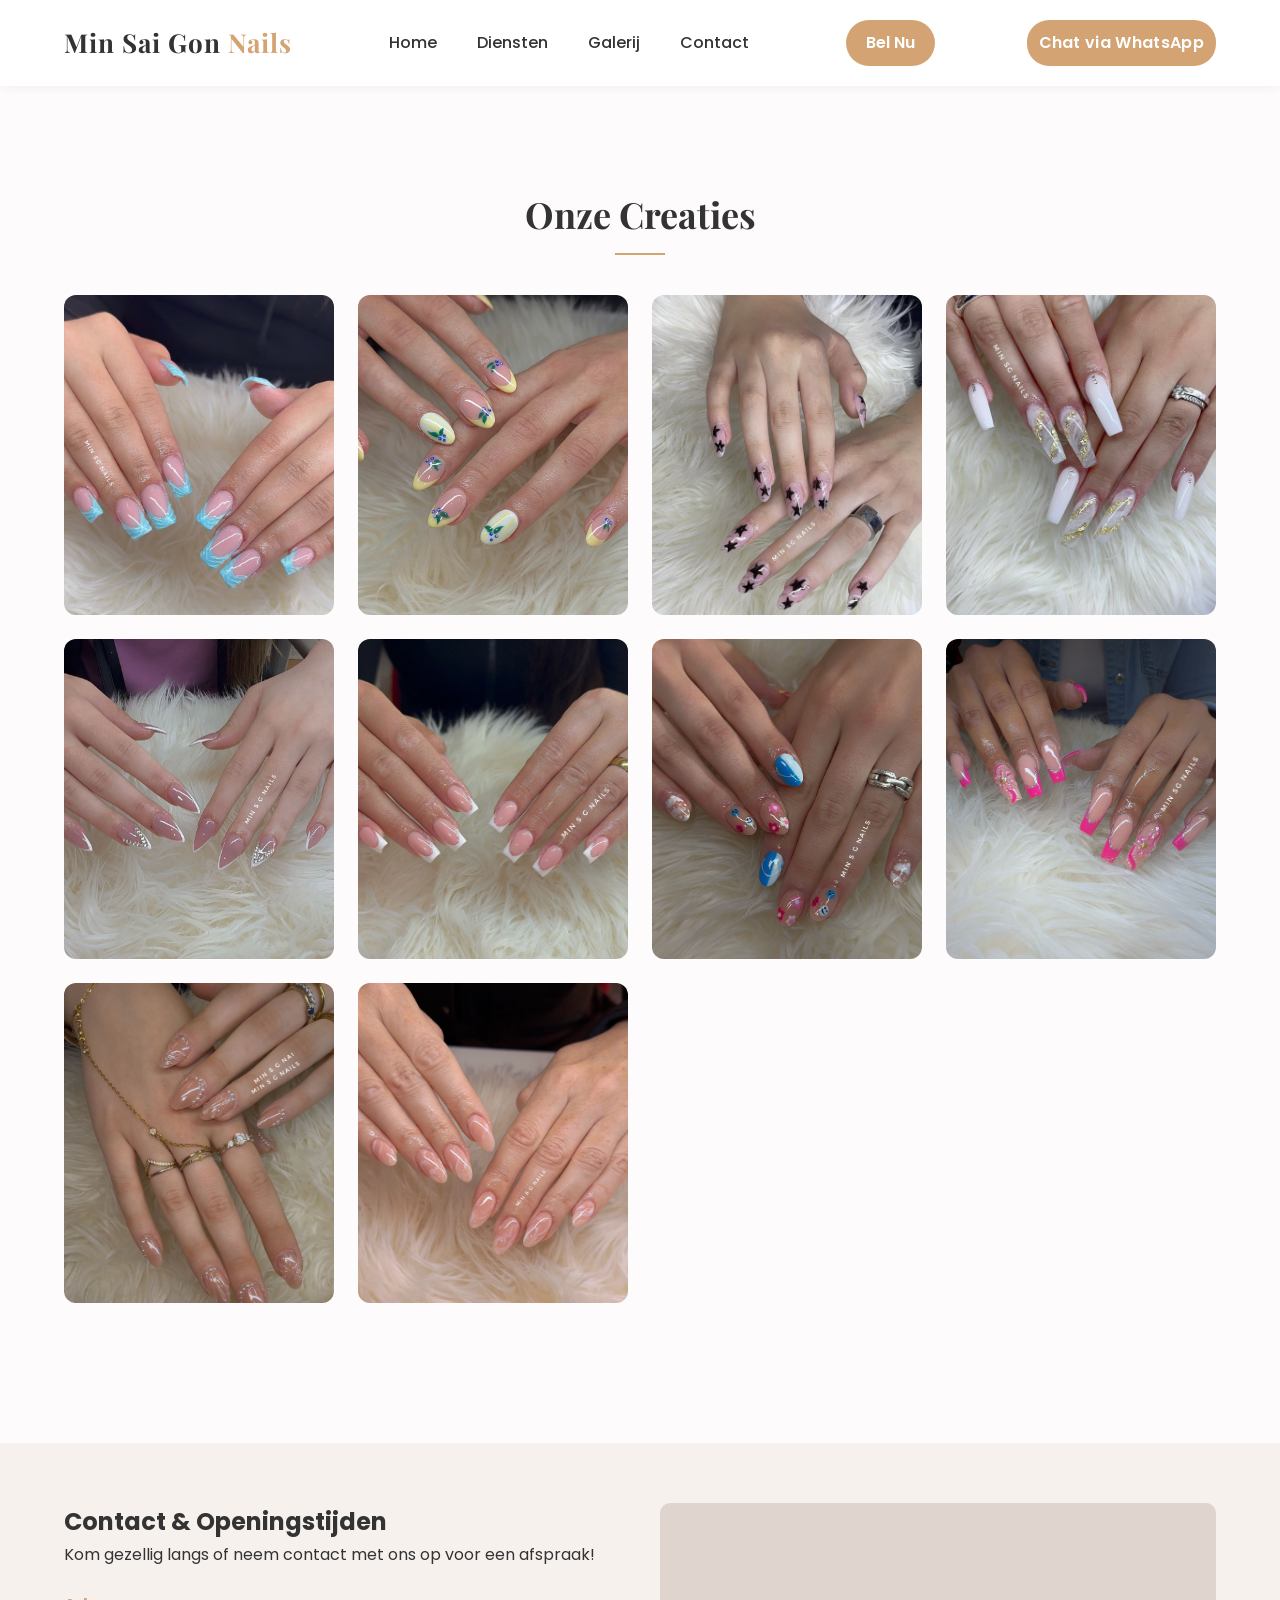
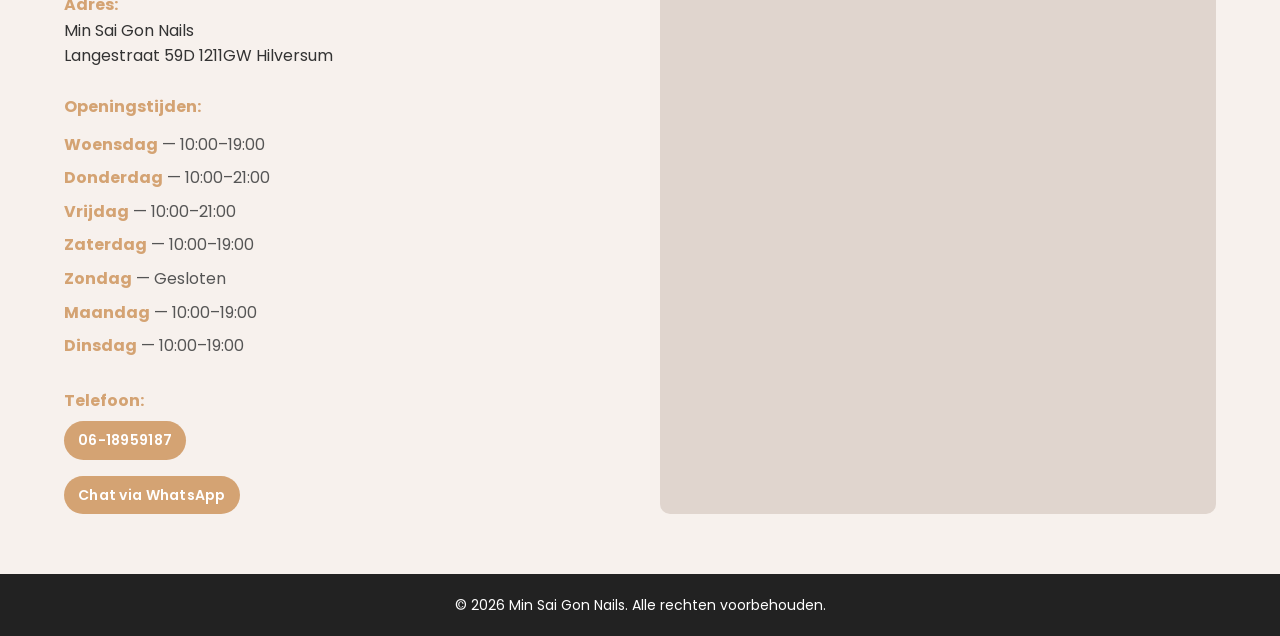
<file: gallery.html>
<!DOCTYPE html>
<html lang="nl">
<head>
    <meta charset="UTF-8">
    <meta name="viewport" content="width=device-width, initial-scale=1.0">
    <title>Galerij - Min Sai Gon Nails</title>
    <link rel="stylesheet" href="css/base.css">
    <link rel="stylesheet" href="css/gallery.css">
    <link href="https://fonts.googleapis.com/css2?family=Playfair+Display:ital,wght@0,400;0,700;1,400&family=Poppins:wght@300;400;600&display=swap" rel="stylesheet">
</head>
<body>

    <header>
        <div class="container navbar">
            <div class="logo">Min Sai Gon <span>Nails</span></div>
            <nav>
                <ul>
                    <li><a href="index.html">Home</a></li>
                    <li><a href="services.html">Diensten</a></li>
                    <li><a href="index.html#galerij">Galerij</a></li>
                    <li><a href="contact.html">Contact</a></li>
                </ul>
            </nav>
            <a href="tel:0618959187" class="btn-nav">Bel Nu</a>
            <a class="btn-whatsapp" href="https://wa.me/31618959187?text=Hallo%2C%20ik%20wil%20graag%20een%20afspraak%20maken" target="_blank" rel="noopener">Chat via WhatsApp</a>
        </div>
    </header>

    <main>
        <section class="gallery">
            <div class="container">
                <h2 class="section-title">Onze Creaties</h2>
                <div class="gallery-grid">
                    <div class="gallery-item"><img src="Photos/Nail1.jpg" alt="Werk 1"></div>
                    <div class="gallery-item"><img src="Photos/Nail2.jpg" alt="Werk 2"></div>
                    <div class="gallery-item"><img src="Photos/Nail3.jpg" alt="Werk 3"></div>
                    <div class="gallery-item"><img src="Photos/Nail4.jpg" alt="Werk 4"></div>
                    <div class="gallery-item"><img src="Photos/Nail5.jpeg" alt="Werk 5"></div>
                    <div class="gallery-item"><img src="Photos/Nail6.jpeg" alt="Werk 6"></div>
                    <div class="gallery-item"><img src="Photos/Nail7.jpeg" alt="Werk 7"></div>
                    <div class="gallery-item"><img src="Photos/Nail8.jpeg" alt="Werk 8"></div>
                    <div class="gallery-item"><img src="Photos/Nail9.jpeg" alt="Werk 9"></div>
                    <div class="gallery-item"><img src="Photos/Nail10.jpeg" alt="Werk 10"></div>
                </div>
            </div>
        </section>
    </main>

    <section class="contact">
        <div class="container contact-grid">
            <div class="contact-info">
                <h2>Contact & Openingstijden</h2>
                <p>Kom gezellig langs of neem contact met ons op voor een afspraak!</p>
                <div class="info-block">
                    <strong>Adres:</strong>
                    <p>Min Sai Gon Nails<br>Langestraat 59D 1211GW Hilversum</p>
                </div>
                <div class="info-block">
                    <strong>Openingstijden:</strong>
                    <ul class="opening-hours">
                        <li><strong>Woensdag</strong> — 10:00–19:00</li>
                        <li><strong>Donderdag</strong> — 10:00–21:00</li>
                        <li><strong>Vrijdag</strong> — 10:00–21:00</li>
                        <li><strong>Zaterdag</strong> — 10:00–19:00</li>
                        <li><strong>Zondag</strong> — Gesloten</li>
                        <li><strong>Maandag</strong> — 10:00–19:00</li>
                        <li><strong>Dinsdag</strong> — 10:00–19:00</li>
                    </ul>
                </div>
                <div class="info-block">
                    <strong>Telefoon:</strong>
                    <p><a href="tel:0618959187" class="btn-phone">06-18959187</a></p>
                    <p style="margin-top:8px;"><a class="btn-whatsapp" href="https://wa.me/31618959187?text=Hallo%2C%20ik%20wil%20graag%20een%20afspraak%20maken" target="_blank" rel="noopener">Chat via WhatsApp</a></p>
                </div>
            </div>
            <div class="contact-map">
                <div class="map-placeholder">
                    <iframe 
                        src="https://www.google.com/maps/embed?pb=!1m18!1m12!1m3!1d2444.167719517229!2d5.1746346!3d52.2221706!2m3!1f0!2f0!3f0!3m2!1i1024!2i768!4f13.1!3m3!1m2!1s0x47c66b6760a1e95b%3A0xe0350ad8be2d5200!2sMin%20sai%20gon%20nails!5e0!3m2!1snl!2snl!4v1781090174913!5m2!1snl!2snl"
                        width="100%" 
                        height="450" 
                        style="border:0;" 
                        allowfullscreen="" 
                        loading="lazy" 
                        referrerpolicy="no-referrer-when-downgrade">
                    </iframe>
                </div>
            </div>
        </div>
    </section>

    <footer>
        <p>&copy; 2026 Min Sai Gon Nails. Alle rechten voorbehouden.</p>
    </footer>

</body>
</html>
</file>
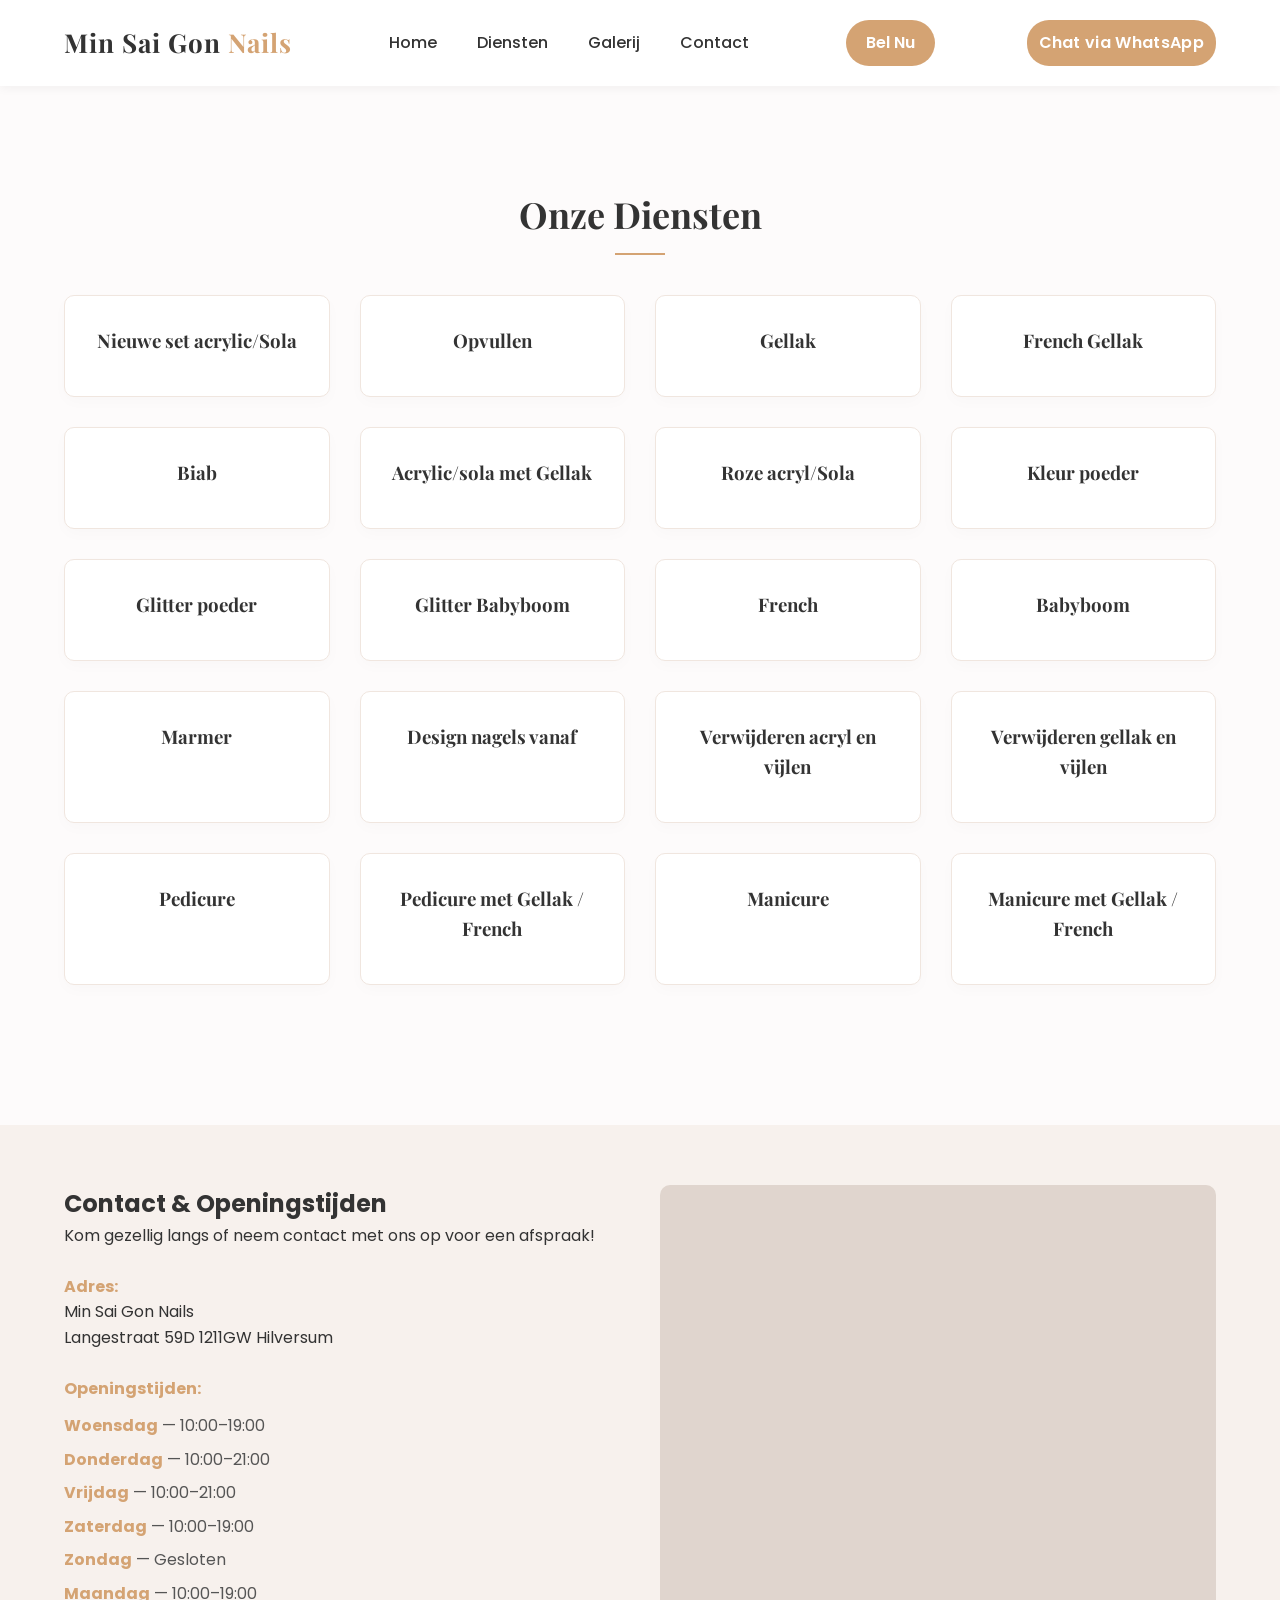
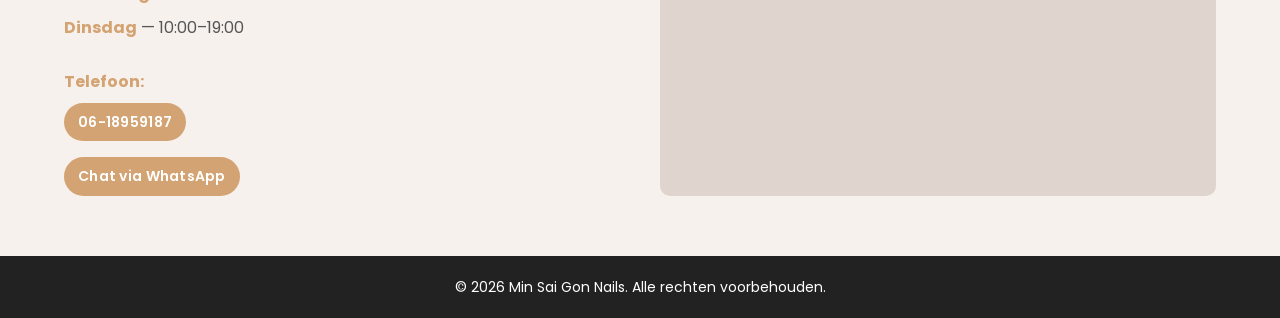
<file: services.html>
<!DOCTYPE html>
<html lang="nl">
<head>
    <meta charset="UTF-8">
    <meta name="viewport" content="width=device-width, initial-scale=1.0">
    <title>Diensten - Min Sai Gon Nails</title>
    <link rel="stylesheet" href="css/base.css">
    <link rel="stylesheet" href="css/services.css">
    <link href="https://fonts.googleapis.com/css2?family=Playfair+Display:ital,wght@0,400;0,700;1,400&family=Poppins:wght@300;400;600&display=swap" rel="stylesheet">
</head>
<body>

    <header>
        <div class="container navbar">
            <div class="logo">Min Sai Gon <span>Nails</span></div>
            <nav>
                <ul>
                    <li><a href="index.html">Home</a></li>
                    <li><a href="services.html">Diensten</a></li>
                    <li><a href="gallery.html">Galerij</a></li>
                    <li><a href="contact.html">Contact</a></li>
                </ul>
            </nav>
            <a href="tel:0618959187" class="btn-nav">Bel Nu</a>
            <a class="btn-whatsapp" href="https://wa.me/31618959187?text=Hallo%2C%20ik%20wil%20graag%20een%20afspraak%20maken" target="_blank" rel="noopener">Chat via WhatsApp</a>
        </div>
    </header>

    <main>
        <section class="services">
            <div class="container">
                <h2 class="section-title">Onze Diensten</h2>
                <div class="services-grid">
                    <div class="service-card">
                        <h3>Nieuwe set acrylic/Sola</h3>
                    </div>
                    <div class="service-card">
                        <h3>Opvullen</h3>
                    </div>
                    <div class="service-card">
                        <h3>Gellak</h3>
                    </div>
                    <div class="service-card">
                        <h3>French Gellak</h3>
                    </div>
                    <div class="service-card">
                        <h3>Biab</h3>
                    </div>
                    <div class="service-card">
                        <h3>Acrylic/sola met Gellak</h3>
                    </div>
                    <div class="service-card">
                        <h3>Roze acryl/Sola</h3>
                    </div>
                    <div class="service-card">
                        <h3>Kleur poeder</h3>
                    </div>
                    <div class="service-card">
                        <h3>Glitter poeder</h3>
                    </div>
                    <div class="service-card">
                        <h3>Glitter Babyboom</h3>
                    </div>
                    <div class="service-card">
                        <h3>French</h3>
                    </div>
                    <div class="service-card">
                        <h3>Babyboom</h3>
                    </div>
                    <div class="service-card">
                        <h3>Marmer</h3>
                    </div>
                    <div class="service-card">
                        <h3>Design nagels vanaf</h3>
                    </div>
                    <div class="service-card">
                        <h3>Verwijderen acryl en vijlen</h3>
                    </div>
                    <div class="service-card">
                        <h3>Verwijderen gellak en vijlen</h3>
                    </div>
                    <div class="service-card">
                        <h3>Pedicure</h3>
                    </div>
                    <div class="service-card">
                        <h3>Pedicure met Gellak / French</h3>
                    </div>
                    <div class="service-card">
                        <h3>Manicure</h3>
                    </div>
                    <div class="service-card">
                        <h3>Manicure met Gellak / French</h3>
                    </div>
                </div>
            </div>
        </section>
    </main>

    <section class="contact">
        <div class="container contact-grid">
            <div class="contact-info">
                <h2>Contact & Openingstijden</h2>
                <p>Kom gezellig langs of neem contact met ons op voor een afspraak!</p>
                <div class="info-block">
                    <strong>Adres:</strong>
                    <p>Min Sai Gon Nails<br>Langestraat 59D 1211GW Hilversum</p>
                </div>
                <div class="info-block">
                    <strong>Openingstijden:</strong>
                    <ul class="opening-hours">
                        <li><strong>Woensdag</strong> — 10:00–19:00</li>
                        <li><strong>Donderdag</strong> — 10:00–21:00</li>
                        <li><strong>Vrijdag</strong> — 10:00–21:00</li>
                        <li><strong>Zaterdag</strong> — 10:00–19:00</li>
                        <li><strong>Zondag</strong> — Gesloten</li>
                        <li><strong>Maandag</strong> — 10:00–19:00</li>
                        <li><strong>Dinsdag</strong> — 10:00–19:00</li>
                    </ul>
                </div>
                <div class="info-block">
                    <strong>Telefoon:</strong>
                    <p><a href="tel:0618959187" class="btn-phone">06-18959187</a></p>
                    <p style="margin-top:8px;"><a class="btn-whatsapp" href="https://wa.me/31618959187?text=Hallo%2C%20ik%20wil%20graag%20een%20afspraak%20maken" target="_blank" rel="noopener">Chat via WhatsApp</a></p>
                </div>
            </div>
            <div class="contact-map">
                <div class="map-placeholder">
                    <iframe 
                        src="https://www.google.com/maps/embed?pb=!1m18!1m12!1m3!1d2444.167719517229!2d5.1746346!3d52.2221706!2m3!1f0!2f0!3f0!3m2!1i1024!2i768!4f13.1!3m3!1m2!1s0x47c66b6760a1e95b%3A0xe0350ad8be2d5200!2sMin%20sai%20gon%20nails!5e0!3m2!1snl!2snl!4v1781090174913!5m2!1snl!2snl"
                        width="100%" 
                        height="450" 
                        style="border:0;" 
                        allowfullscreen="" 
                        loading="lazy" 
                        referrerpolicy="no-referrer-when-downgrade">
                    </iframe>
                </div>
            </div>
        </div>
    </section>

    <footer>
        <p>&copy; 2026 Min Sai Gon Nails. Alle rechten voorbehouden.</p>
    </footer>

</body>
</html>
</file>
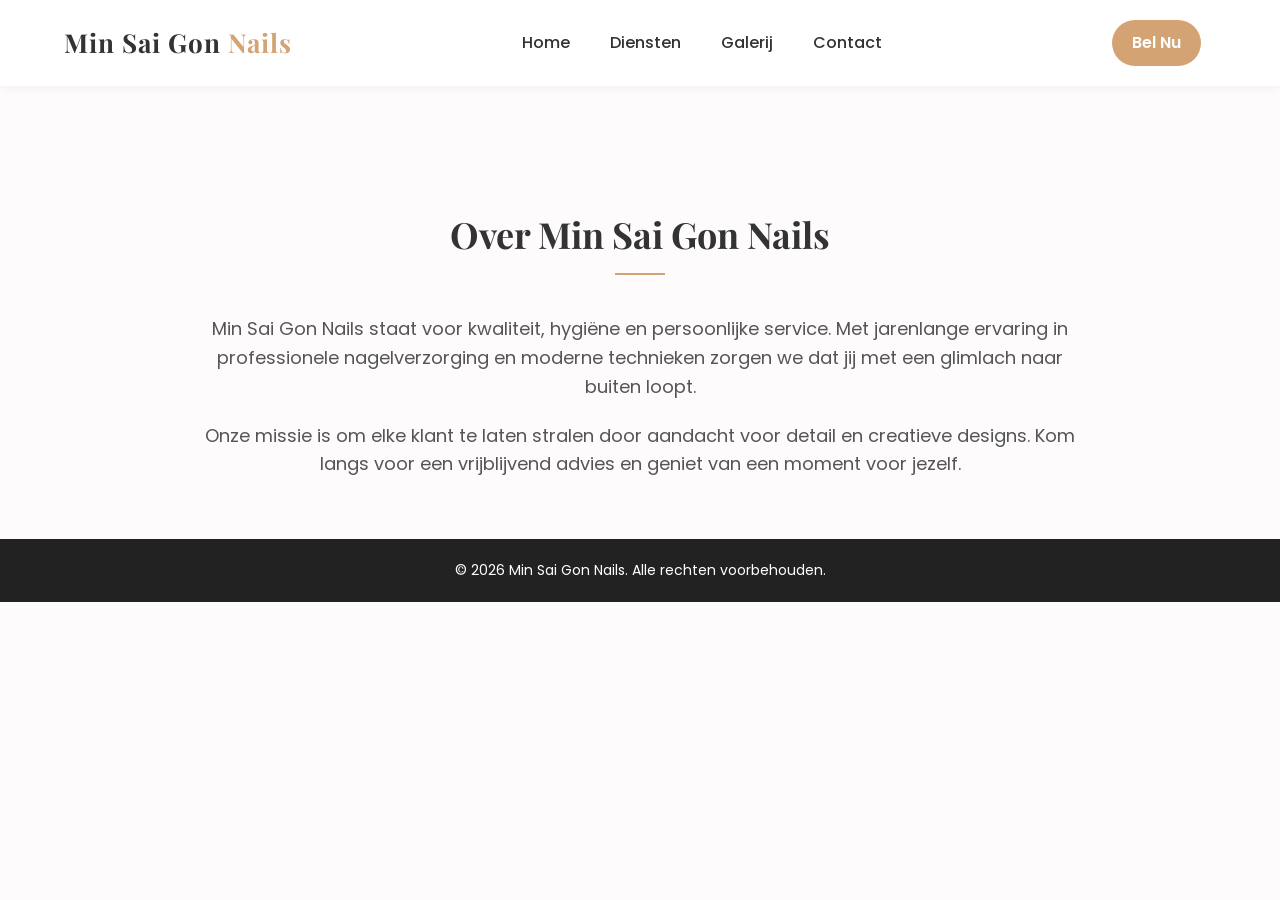
<file: pages/about.html>
<!DOCTYPE html>
<html lang="nl">
<head>
    <meta charset="UTF-8">
    <meta name="viewport" content="width=device-width, initial-scale=1.0">
    <title>Over - Min Sai Gon Nails</title>
    <link rel="stylesheet" href="../css/base.css">
    <link rel="stylesheet" href="../css/about.css">
    <link href="https://fonts.googleapis.com/css2?family=Playfair+Display:ital,wght@0,400;0,700;1,400&family=Poppins:wght@300;400;600&display=swap" rel="stylesheet">
</head>
<body>

    <header>
        <div class="container navbar">
            <div class="logo">Min Sai Gon <span>Nails</span></div>
            <nav>
                <ul>
                    <li><a href="../index.html">Home</a></li>
                    <li><a href="../pages/services.html">Diensten</a></li>
                    <li><a href="../pages/gallery.html">Galerij</a></li>
                    <li><a href="../pages/contact.html">Contact</a></li>
                </ul>
            </nav>
            <a href="tel:0618959187" class="btn-nav">Bel Nu</a>
        </div>
    </header>

    <main>
        <section class="container" style="padding:60px 0;">
            <h2 class="section-title">Over Min Sai Gon Nails</h2>
            <div style="max-width:900px; margin:0 auto; text-align:center; color:#555;">
                <p>Min Sai Gon Nails staat voor kwaliteit, hygiëne en persoonlijke service. Met jarenlange ervaring in professionele nagelverzorging en moderne technieken zorgen we dat jij met een glimlach naar buiten loopt.</p>
                <p style="margin-top:20px">Onze missie is om elke klant te laten stralen door aandacht voor detail en creatieve designs. Kom langs voor een vrijblijvend advies en geniet van een moment voor jezelf.</p>
            </div>
        </section>
    </main>

    <footer>
        <p>&copy; 2026 Min Sai Gon Nails. Alle rechten voorbehouden.</p>
    </footer>

</body>
</html>
</file>
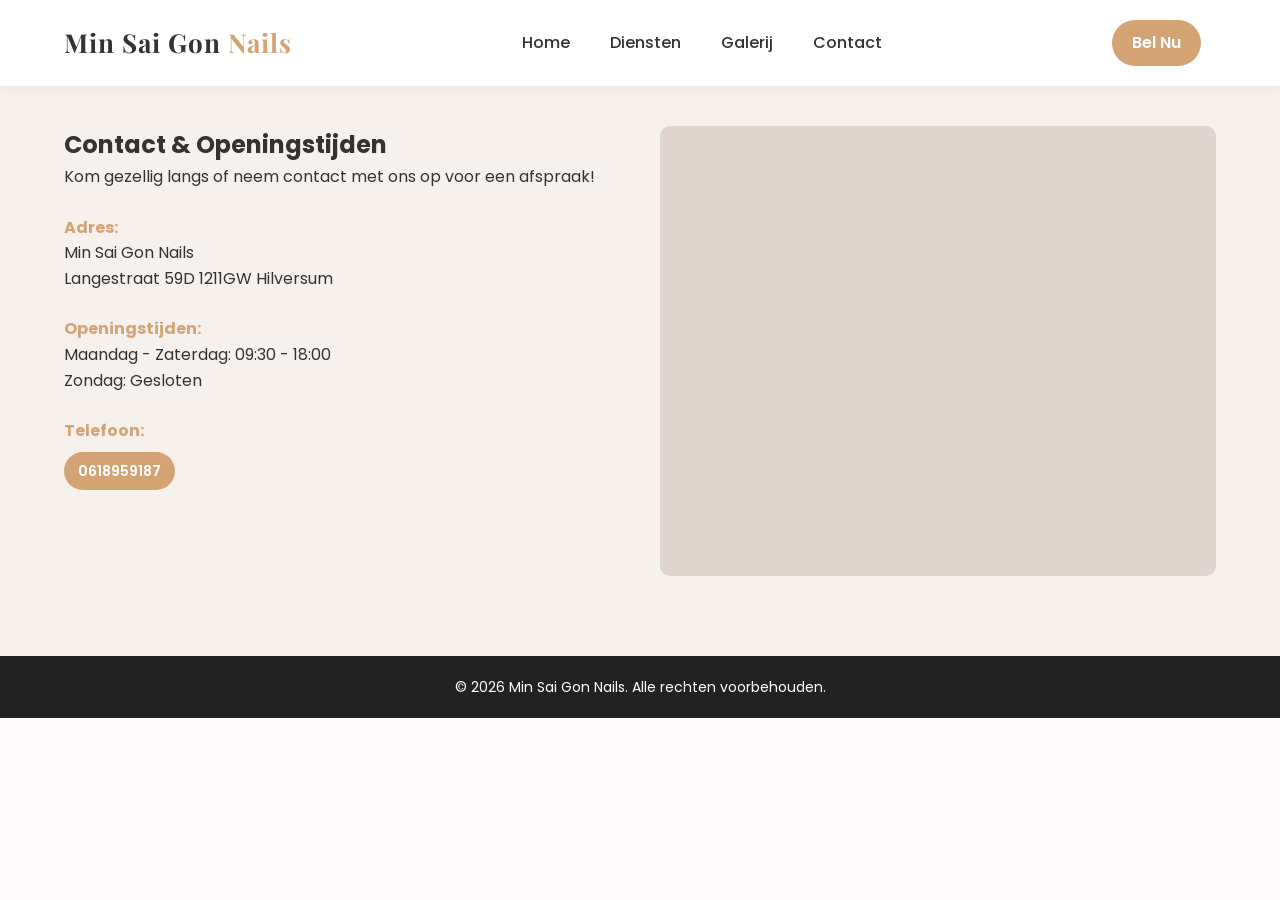
<file: pages/contact.html>
<!DOCTYPE html>
<html lang="nl">
<head>
    <meta charset="UTF-8">
    <meta name="viewport" content="width=device-width, initial-scale=1.0">
    <title>Contact - Min Sai Gon Nails</title>
    <link rel="stylesheet" href="../css/base.css">
    <link rel="stylesheet" href="../css/contact.css">
    <link href="https://fonts.googleapis.com/css2?family=Playfair+Display:ital,wght@0,400;0,700;1,400&family=Poppins:wght@300;400;600&display=swap" rel="stylesheet">
</head>
<body>

    <header>
        <div class="container navbar">
            <div class="logo">Min Sai Gon <span>Nails</span></div>
            <nav>
                <ul>
                    <li><a href="../index.html">Home</a></li>
                    <li><a href="../pages/services.html">Diensten</a></li>
                    <li><a href="../pages/gallery.html">Galerij</a></li>
                    <li><a href="contact.html">Contact</a></li>
                </ul>
            </nav>
            <a href="tel:0618959187" class="btn-nav">Bel Nu</a>
        </div>
    </header>

    <main>
        <section class="contact">
            <div class="container contact-grid">
                <div class="contact-info">
                    <h2>Contact & Openingstijden</h2>
                    <p>Kom gezellig langs of neem contact met ons op voor een afspraak!</p>
                    <div class="info-block">
                        <strong>Adres:</strong>
                        <p>Min Sai Gon Nails<br>Langestraat 59D 1211GW Hilversum</p>
                    </div>
                    <div class="info-block">
                        <strong>Openingstijden:</strong>
                        <p>Maandag - Zaterdag: 09:30 - 18:00<br>Zondag: Gesloten</p>
                    </div>
                    <div class="info-block">
                        <strong>Telefoon:</strong>
                        <p><a href="tel:0618959187">0618959187</a></p>
                    </div>
                </div>
                <div class="contact-map">
                    <div class="map-placeholder">
                        <iframe 
                            src="https://www.google.com/maps/embed?pb=!1m18!1m12!1m3!1d2444.167719517229!2d5.1746346!3d52.2221706!2m3!1f0!2f0!3f0!3m2!1i1024!2i768!4f13.1!3m3!1m2!1s0x47c66b6760a1e95b%3A0xe0350ad8be2d5200!2sMin%20sai%20gon%20nails!5e0!3m2!1snl!2snl!4v1781090174913!5m2!1snl!2snl"
                            width="100%" 
                            height="450" 
                            style="border:0;" 
                            allowfullscreen="" 
                            loading="lazy" 
                            referrerpolicy="no-referrer-when-downgrade">
                        </iframe>
                    </div>
                </div>
            </div>
        </section>
    </main>

    <footer>
        <p>&copy; 2026 Min Sai Gon Nails. Alle rechten voorbehouden.</p>
    </footer>

</body>
</html>
</file>
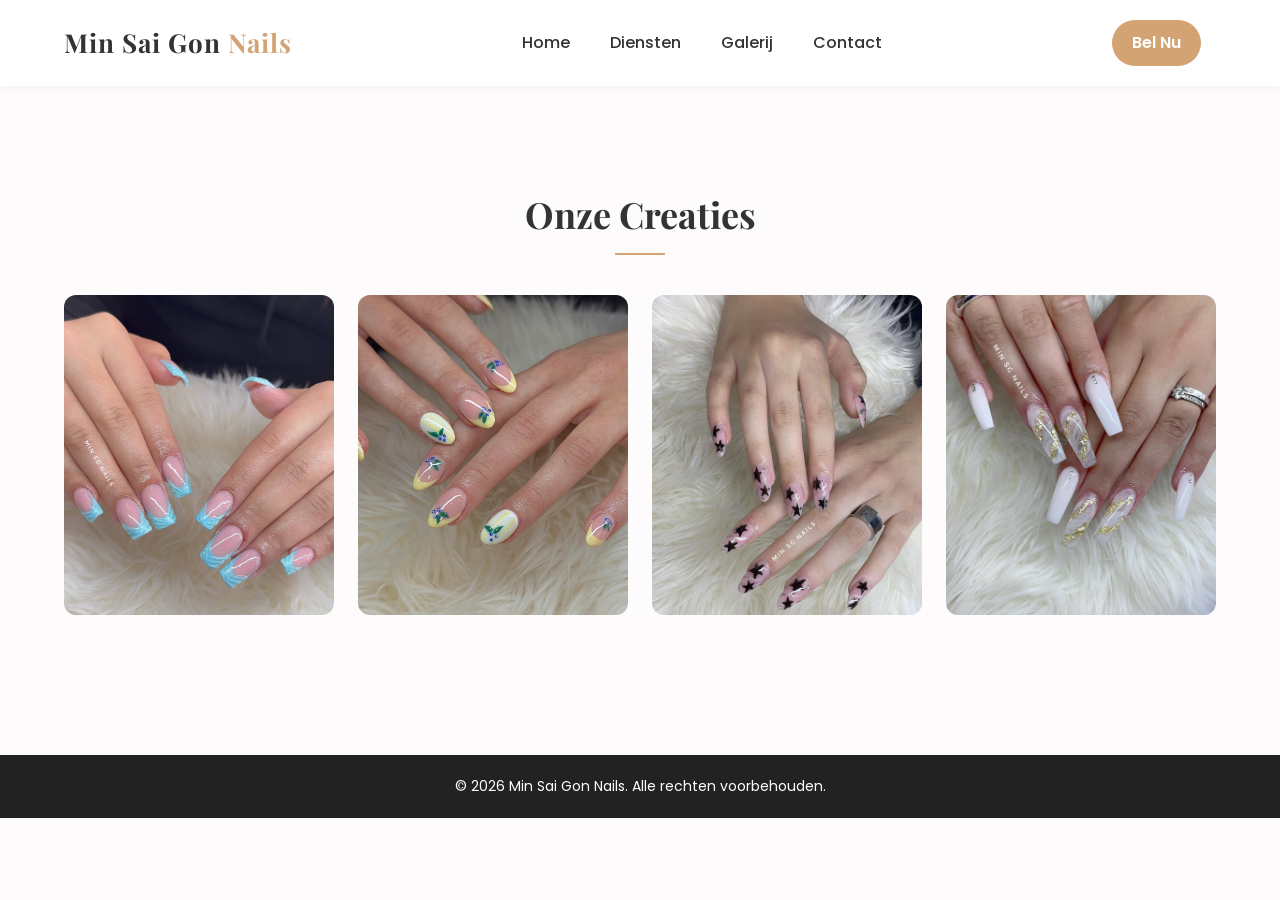
<file: pages/gallery.html>
<!DOCTYPE html>
<html lang="nl">
<head>
    <meta charset="UTF-8">
    <meta name="viewport" content="width=device-width, initial-scale=1.0">
    <title>Galerij - Min Sai Gon Nails</title>
    <link rel="stylesheet" href="../css/base.css">
    <link rel="stylesheet" href="../css/gallery.css">
    <link href="https://fonts.googleapis.com/css2?family=Playfair+Display:ital,wght@0,400;0,700;1,400&family=Poppins:wght@300;400;600&display=swap" rel="stylesheet">
</head>
<body>

    <header>
        <div class="container navbar">
            <div class="logo">Min Sai Gon <span>Nails</span></div>
            <nav>
                <ul>
                    <li><a href="../index.html">Home</a></li>
                    <li><a href="../pages/services.html">Diensten</a></li>
                    <li><a href="gallery.html">Galerij</a></li>
                    <li><a href="../pages/contact.html">Contact</a></li>
                </ul>
            </nav>
            <a href="tel:0618959187" class="btn-nav">Bel Nu</a>
        </div>
    </header>

    <main>
        <section class="gallery">
            <div class="container">
                <h2 class="section-title">Onze Creaties</h2>
                <div class="gallery-grid">
                    <div class="gallery-item"><img src="../Photos/Nail1.jpg" alt="Werk 1"></div>
                    <div class="gallery-item"><img src="../Photos/Nail2.jpg" alt="Werk 2"></div>
                    <div class="gallery-item"><img src="../Photos/Nail3.jpg" alt="Werk 3"></div>
                    <div class="gallery-item"><img src="../Photos/Nail4.jpg" alt="Werk 4"></div>
                </div>
            </div>
        </section>
    </main>

    <footer>
        <p>&copy; 2026 Min Sai Gon Nails. Alle rechten voorbehouden.</p>
    </footer>

</body>
</html>
</file>
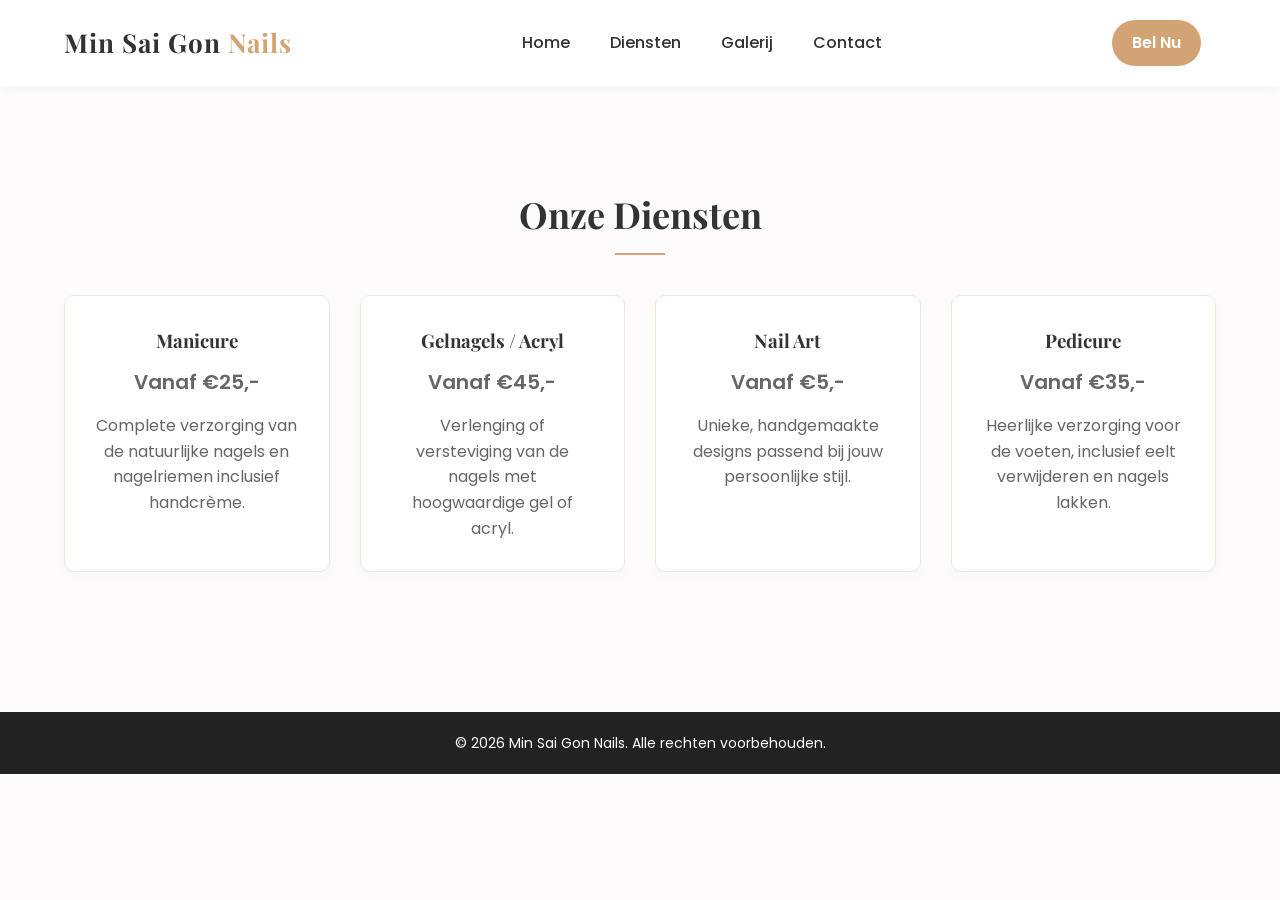
<file: pages/services.html>
<!DOCTYPE html>
<html lang="nl">
<head>
    <meta charset="UTF-8">
    <meta name="viewport" content="width=device-width, initial-scale=1.0">
    <title>Diensten - Min Sai Gon Nails</title>
    <link rel="stylesheet" href="../css/base.css">
    <link rel="stylesheet" href="../css/services.css">
    <link href="https://fonts.googleapis.com/css2?family=Playfair+Display:ital,wght@0,400;0,700;1,400&family=Poppins:wght@300;400;600&display=swap" rel="stylesheet">
</head>
<body>

    <header>
        <div class="container navbar">
            <div class="logo">Min Sai Gon <span>Nails</span></div>
            <nav>
                <ul>
                    <li><a href="../index.html">Home</a></li>
                    <li><a href="services.html">Diensten</a></li>
                    <li><a href="gallery.html">Galerij</a></li>
                    <li><a href="contact.html">Contact</a></li>
                </ul>
            </nav>
            <a href="tel:0618959187" class="btn-nav">Bel Nu</a>
        </div>
    </header>

    <main>
        <section class="services">
            <div class="container">
                <h2 class="section-title">Onze Diensten</h2>
                <div class="services-grid">
                    <div class="service-card">
                        <h3>Manicure</h3>
                        <p class="price">Vanaf €25,-</p>
                        <p>Complete verzorging van de natuurlijke nagels en nagelriemen inclusief handcrème.</p>
                    </div>
                    <div class="service-card">
                        <h3>Gelnagels / Acryl</h3>
                        <p class="price">Vanaf €45,-</p>
                        <p>Verlenging of versteviging van de nagels met hoogwaardige gel of acryl.</p>
                    </div>
                    <div class="service-card">
                        <h3>Nail Art</h3>
                        <p class="price">Vanaf €5,-</p>
                        <p>Unieke, handgemaakte designs passend bij jouw persoonlijke stijl.</p>
                    </div>
                    <div class="service-card">
                        <h3>Pedicure</h3>
                        <p class="price">Vanaf €35,-</p>
                        <p>Heerlijke verzorging voor de voeten, inclusief eelt verwijderen en nagels lakken.</p>
                    </div>
                </div>
            </div>
        </section>
    </main>

    <footer>
        <p>&copy; 2026 Min Sai Gon Nails. Alle rechten voorbehouden.</p>
    </footer>

</body>
</html>
</file>
<file: css/base.css>
/* --- Algemene Stijlen (basis) --- */
* {
    margin: 0;
    padding: 0;
    box-sizing: border-box;
}

html, body {
    font-family: 'Poppins', sans-serif;
    color: #333;
    line-height: 1.6;
    background-color: #fdfbfb;
}

/* Veiligheidsregel: voorkom onverwacht horizontaal scrollen op kleine schermen */
html, body {
    overflow-x: hidden;
}

.container {
    width: 90%;
    max-width: 1200px;
    margin: 0 auto;
}

a {
    text-decoration: none;
    color: inherit;
    transition: all 0.3s ease;
}

header {
    background-color: #fff;
    box-shadow: 0 2px 10px rgba(0, 0, 0, 0.05);
    position: sticky;
    top: 0;
    z-index: 100;
}

.navbar {
    display: flex;
    justify-content: space-between;
    align-items: center;
    padding: 20px 0;
    flex-wrap: wrap;
    gap: 10px;
}

.logo {
    font-family: 'Playfair Display', serif;
    font-size: 24px;
    font-weight: 700;
    letter-spacing: 1px;
}

.logo span {
    color: #d4a373;
}

nav ul {
    display: flex;
    list-style: none;
}

nav ul li {
    margin: 0 20px;
}

nav ul li a {
    position: relative;
    color: #333;
    font-weight: 500;
    transition: color 0.3s ease;
}

nav ul li a::after {
    content: '';
    position: absolute;
    bottom: -5px;
    left: 0;
    width: 0;
    height: 2px;
    background-color: #d4a373;
    transition: width 0.3s ease;
}

nav ul li a:hover {
    color: #d4a373;
}

nav ul li a:hover::after {
    width: 100%;
}

.nav-toggle {
    display: none;
}

.nav-toggle-label {
    display: none;
    cursor: pointer;
    position: relative;
    width: 44px;
    height: 44px;
    align-items: center;
    justify-content: center;
    border-radius: 8px;
    transition: background-color 0.3s ease;
}

.nav-toggle-label::before,
.nav-toggle-label::after {
    content: '';
    position: absolute;
    left: 50%;
    top: 50%;
    width: 24px;
    height: 2px;
    background-color: #333;
    transition: all 0.3s ease;
    transform: translate(-50%, -50%);
}

.nav-toggle-label::before {
    box-shadow:
        0 -8px 0 #333,
        0 8px 0 #333;
}

.nav-toggle-label::after {
    opacity: 0;
}

#nav-toggle:checked + .nav-toggle-label::before {
    background-color: transparent;
    box-shadow: none;
    transform: translate(-50%, -50%) rotate(45deg);
}

#nav-toggle:checked + .nav-toggle-label::after {
    opacity: 1;
    transform: translate(-50%, -50%) rotate(-45deg);
}

.nav-toggle-label:hover {
    background-color: rgba(212, 163, 115, 0.1);
}

.btn-nav {
    margin-right: 15px;
    background-color: #d4a373;
    color: #fff;
    padding: 10px 20px;
    border-radius: 25px;
    font-weight: 600;
    transition: all 0.3s ease;
}

.btn-nav:hover {
    background-color: #c49563;
    transform: translateY(-3px);
    box-shadow: 0 10px 20px rgba(212, 163, 115, 0.4);
}

.btn-main {
    background-color: #222;
    color: #fff;
    padding: 16px 38px;
    border-radius: 30px;
    font-weight: 600;
    text-transform: uppercase;
    letter-spacing: 1px;
    display: inline-flex;
    align-items: center;
    justify-content: center;
    transition: all 0.3s ease;
}

.btn-main:hover {
    background-color: #d4a373;
    transform: translateY(-3px);
    box-shadow: 0 12px 25px rgba(0, 0, 0, 0.2);
}

.section-title {
    font-family: 'Playfair Display', serif;
    text-align: center;
    font-size: 36px;
    margin: 60px 0 40px 0;
    position: relative;
}

.section-title::after {
    content: '';
    display: block;
    width: 50px;
    height: 2px;
    background-color: #d4a373;
    margin: 10px auto 0 auto;
}

.services-grid {
    display: grid;
    grid-template-columns: repeat(auto-fit, minmax(250px, 1fr));
    gap: 30px;
    margin-bottom: 60px;
}

.service-card {
    background: #fff;
    padding: 30px;
    border-radius: 10px;
    text-align: center;
    box-shadow: 0 5px 15px rgba(0, 0, 0, 0.02);
    border: 1px solid #f0e6df;
}

.service-card h3 {
    margin-bottom: 10px;
    font-family: 'Playfair Display', serif;
}

.price {
    color: #d4a373;
    font-weight: 600;
    font-size: 20px;
    margin-bottom: 15px;
}

.gallery-grid {
    display: grid;
    grid-template-columns: repeat(auto-fit, minmax(220px, 1fr));
    gap: 20px;
    margin-bottom: 60px;
}

/* Zorg dat afbeeldingen en iframes niet buiten hun container groeien */
img {
    max-width: 100%;
    height: auto;
    display: block;
}

iframe {
    max-width: 100%;
}

/* Globale knopstijl voor telefoon zodat footer en andere pagina's dezelfde look hebben */
.btn-phone,
.btn-whatsapp {
    display: inline-flex;
    align-items: center;
    justify-content: center;
    padding: 12px 20px;
    border-radius: 999px;
    text-decoration: none;
    font-weight: 700;
    letter-spacing: 0.02em;
    transition: transform 0.2s ease, box-shadow 0.2s ease, background-color 0.2s ease;
}

.btn-phone {
    display: inline-flex;
    align-items: center;
    justify-content: center;
    background-color: #d4a373;
    color: #fff;
    padding: 10px 18px;
    border-radius: 22px;
    text-decoration: none;
    font-weight: 600;
}



.gallery-item img {
    width: 100%;
    height: 250px;
    object-fit: cover;
    border-radius: 8px;
    transition: transform 0.3s ease, box-shadow 0.3s ease;
}

.gallery-item img:hover {
    transform: scale(1.08);
    box-shadow: 0 15px 35px rgba(212, 163, 115, 0.3);
}

.contact {
    background-color: #f7f1ed;
    padding: 60px 0;
}

.contact-grid {
    display: grid;
    grid-template-columns: repeat(auto-fit, minmax(320px, 1fr));
    gap: 40px;
}

.info-block {
    margin-top: 25px;
}

.info-block strong {
    color: #d4a373;
}

.info-block a {
    display: inline-block;
    padding: 8px 14px;
    margin-top: 8px;
    margin-right: 8px;
    background-color: #d4a373;
    color: #fff;
    border-radius: 20px;
    font-weight: 600;
    text-decoration: none;
    transition: all 0.3s ease;
    font-size: 14px;
}

.info-block a:hover {
    background-color: #222;
    transform: translateY(-3px);
    box-shadow: 0 8px 15px rgba(212, 163, 115, 0.3);
}

.map-placeholder {
    background-color: #e0d5ce;
    height: 100%;
    min-height: 300px;
    display: flex;
    align-items: center;
    justify-content: center;
    border-radius: 10px;
    color: #777;
}

footer {
    background-color: #222;
    color: #fff;
    text-align: center;
    padding: 20px 0;
    font-size: 14px;
}

@media (max-width: 768px) {
    .navbar {
        flex-direction: row;
        align-items: center;
        gap: 10px;
        flex-wrap: wrap;
        justify-content: flex-start;
    }

    .logo {
        font-size: 20px;
        text-align: left;
        flex: 1 1 auto;
        min-width: 0;
        white-space: nowrap;
        overflow: hidden;
        text-overflow: ellipsis;
        order: 1;
    }

    .nav-toggle-label {
        display: inline-flex;
        position: relative;
        width: 44px;
        height: 44px;
        align-items: center;
        justify-content: center;
        align-self: center;
        margin: 0 10px 0 0;
        z-index: 200;
        order: 0;
        flex: 0 0 auto;
    }

    nav {
        width: 100%;
        overflow: hidden;
        max-height: 0;
        transition: max-height 0.25s ease;
        order: 2;
    }

    #nav-toggle:checked + .nav-toggle-label + nav {
        max-height: 450px;
    }

    nav ul {
        display: flex;
        flex-direction: column;
        align-items: center;
        gap: 8px;
        margin: 0;
        padding: 10px 0;
        width: 100%;
    }

    nav ul li {
        margin: 6px 0;
        width: 100%;
        text-align: center;
    }

    .navbar > .nav-actions {
        display: flex;
        flex-direction: column;
        gap: 8px;
        width: 100%;
        order: 3;
        margin-top: 10px;
    }

    .navbar > .nav-actions a {
        display: block;
        width: 100%;
        min-width: 0;
        padding: 12px 20px !important;
        text-align: center;
        box-sizing: border-box;
    }

    .btn-main {
        padding: 12px 26px;
    }

    .gallery-item img {
        height: 180px;
    }

    .section-title {
        font-size: 28px;
        margin: 40px 0 20px;
    }

    .hero-content h1 {
        font-size: 28px;
    }

    .contact-grid {
        grid-template-columns: 1fr;
    }
}

/* --- Consistentie en kleine verbeteringen --- */
.opening-hours {
    list-style: none;
    padding: 0;
    margin: 8px 0 0 0;
    color: #555;
    line-height: 1.6;
}

.opening-hours li {
    padding: 4px 0;
}

.btn-main,
.btn-nav {
    display: inline-block;
    text-align: center;
}
.btn-nav + .btn-whatsapp {
    margin-left: 0;
}

.btn-whatsapp {
    background-color: #d4a373;
    color: #fff;
    padding: 10px 12px;
    border-radius: 22px;
    font-weight: 600;
    display: inline-flex;
    align-items: center;
    justify-content: center;
    text-decoration: none;
    white-space: nowrap;
    transition: all 0.3s ease;
}

.btn-whatsapp:hover {
    background-color: #c49563;
    transform: translateY(-3px);
    box-shadow: 0 10px 20px rgba(212, 163, 115, 0.4);
}

.btn-whatsapp svg {
    width: 18px;
    height: 18px;
    fill: #fff;
}

.btn-whatsapp span {
    margin-left: 8px;
}

.services-overview p,
.gallery-overview p {
    color: #555;
    margin-bottom: 20px;
}

.gallery-overview {
    margin-bottom: 60px;
}

.gallery-item img {
    width: 100%;
    height: 300px;
    object-fit: cover;
    border-radius: 10px;
    transition: transform 0.28s ease;
}

.gallery-grid {
    gap: 24px;
}

header .logo {
    font-size: 26px;
}

footer p {
    margin: 0;
}

/* small screens adjustments */
@media (max-width: 480px) {
    .hero-content h1 {
        font-size: 28px;
    }

    .gallery-item img {
        height: 220px;
    }
}
</file>
<file: css/home.css>
/* Home-specifieke aanpassingen */
.hero {
    height: 75vh;
    display: flex;
    align-items: center;
    justify-content: center;
}

.hero-content {
    text-align: center;
    max-width: 720px;
    margin: 0 auto;
    padding: 0 15px;
}

.hero-content h1 {
    font-size: 52px;
    margin-bottom: 20px;
}

.hero-content p {
    font-size: 18px;
    margin-bottom: 30px;
    color: #5a5350;
}

.hero-tagline {
    font-size: 24px;
    font-weight: 600;
    color: #d4a5a5;
    margin-bottom: 15px !important;
    font-style: italic;
}
</file>
<file: css/about.css>
/* About page styles */
main .container {
    padding: 40px 0 80px 0;
}

main p {
    font-size: 18px;
}
</file>
<file: css/contact.css>
/* Contact page styles */
.contact {
    padding: 40px 0 80px 0;
}

.map-placeholder iframe {
    min-height: 380px;
    border-radius: 8px;
}
</file>
<file: css/diensten.css>
/* Services page styles */
.services {
    padding: 40px 0 80px 0;
}

.price-info {
    background-color: #f5e6e8;
    border-left: 4px solid #d4a5a5;
    padding: 15px 20px;
    margin-bottom: 30px;
    border-radius: 4px;
}

.price-info p {
    margin: 0;
    color: #333;
    font-size: 14px;
}

.price-info strong {
    color: #8b5a5a;
    font-weight: 600;
}

.other-services-info {
    background-color: #e8f0f5;
    border-left: 4px solid #8fb4d9;
    padding: 15px 20px;
    margin-top: 30px;
    border-radius: 4px;
}

.other-services-info p {
    margin: 0;
    color: #333;
    font-size: 14px;
}

.other-services-info strong {
    color: #4a7ba7;
    font-weight: 600;
}

.service-card p {
    color: #666;
}
</file>
<file: css/galerij.css>
/* Gallery page styles */
.gallery {
    padding: 40px 0 80px 0;
}

.gallery-item img {
    height: 320px;
    border-radius: 12px;
}
</file>
<file: css/gallery.css>
/* Gallery page styles */
.gallery {
    padding: 40px 0 80px 0;
}

.gallery-item img {
    height: 320px;
    border-radius: 12px;
}
</file>
<file: css/services.css>
/* Services page styles */
.services {
    padding: 40px 0 80px 0;
}

.service-card p {
    color: #666;
}
</file>
